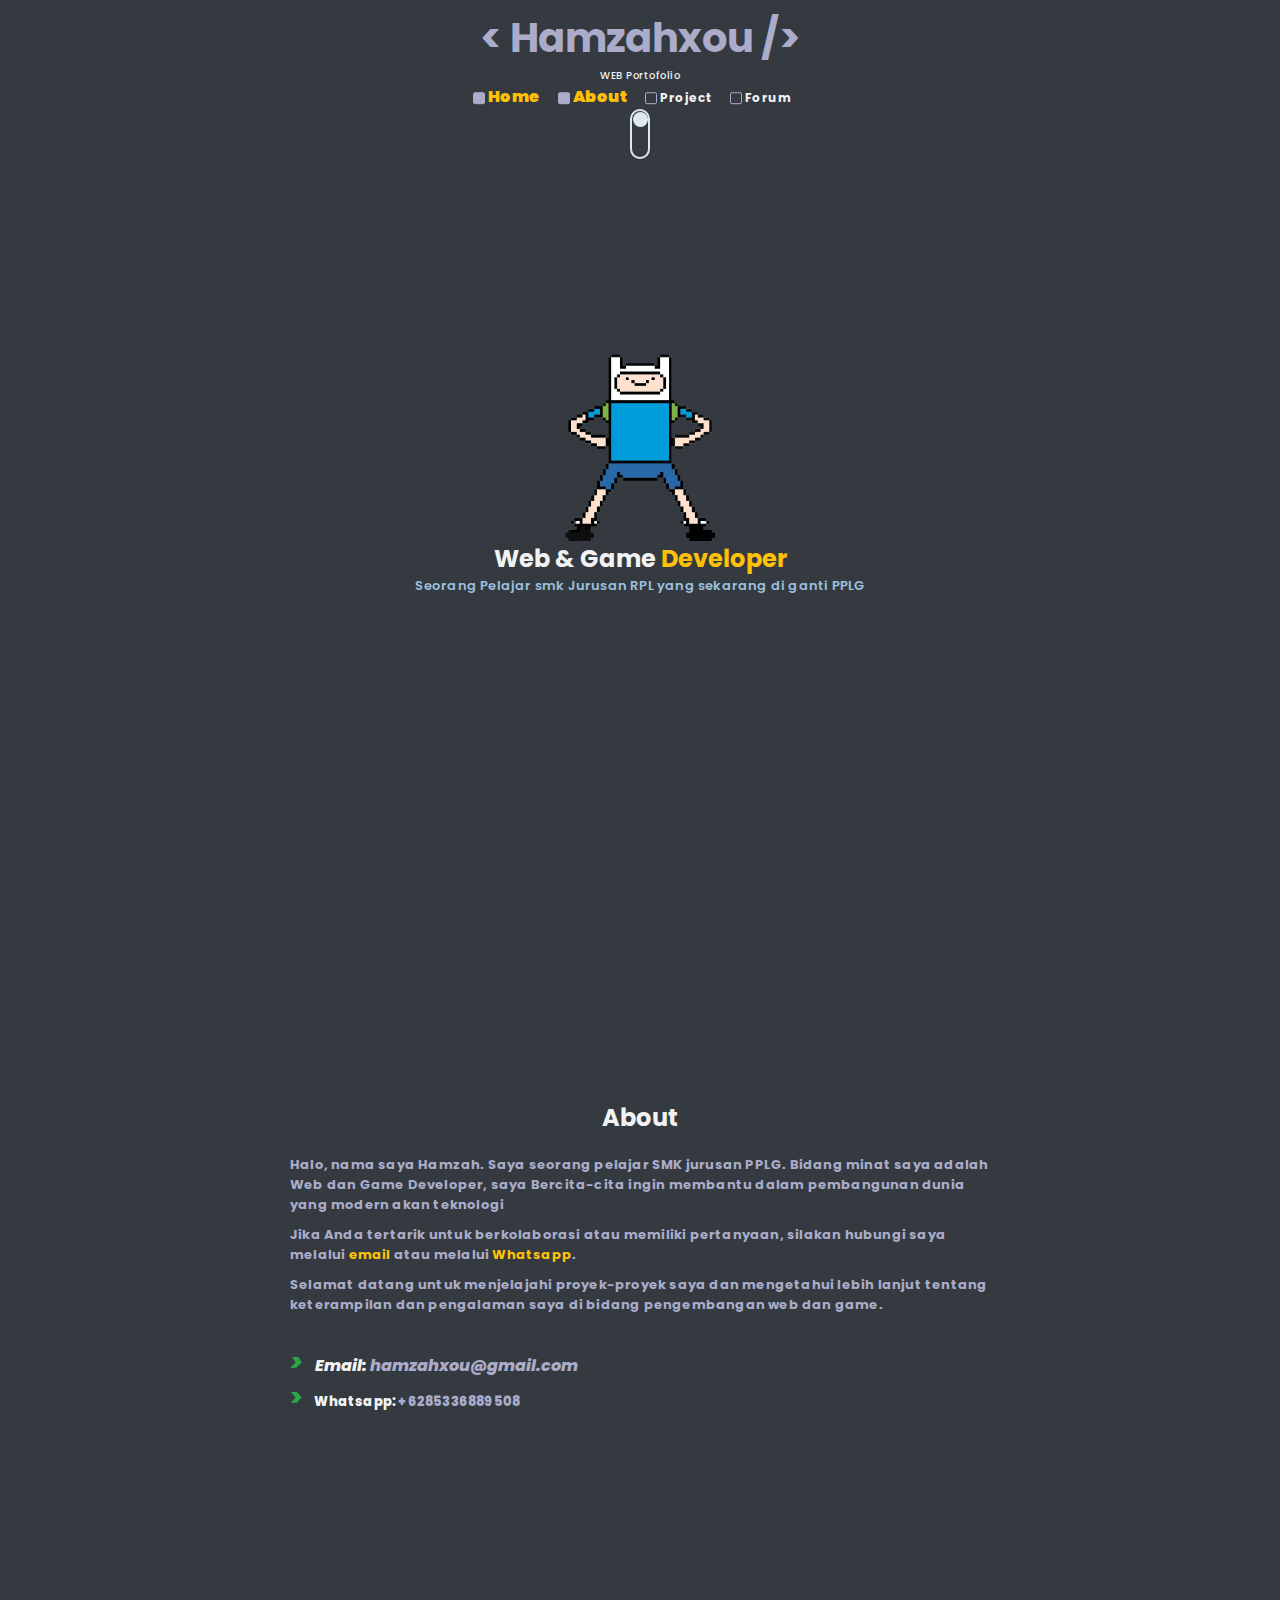
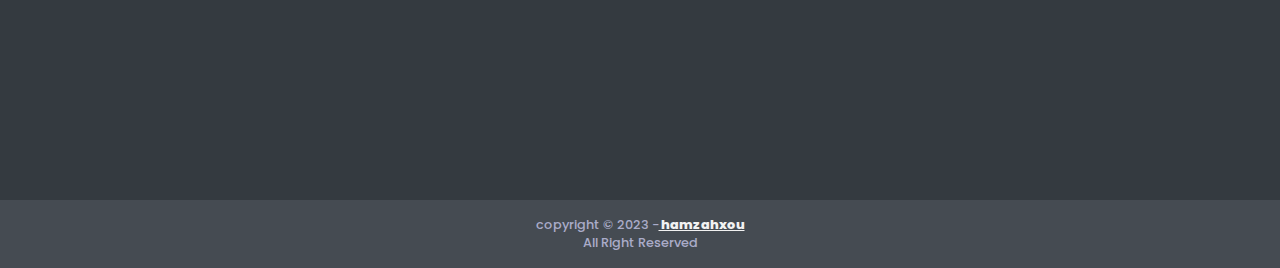
<file: index.html>
<!DOCTYPE html>
<html lang="en">
  <head>
    <meta charset="UTF-8" />
    <meta http-equiv="X-UA-Compatible" content="IE=edge" />
    <meta name="viewport" content="width=device-width, initial-scale=1.0" />
    <meta name="author" content="Hamzahxou" />
    <meta
      name="description"
      content="ini adalah website Portofolio campuran dimana ada project dan forum"
    />
    <meta property="og:title" content="Hamzahxou | Portofolio" />
    <meta
      property="og:description"
      content="ini adalah website Portofolio campuran dimana ada project dan forum"
    />
    <meta
      property="og:image"
      content="https://hamzahxou.github.io/src/img/logo/thumbnail.png"
    />
    <meta property="og:url" content="https://hamzahxou.github.io/" />

    <title>Hamzahxou</title>
    <link rel="icon" type="image/png" href="src/img/logo/favicon.ico" />
    <link rel="stylesheet" href="./src/style/global.css" />
  </head>
  <body>
    <header id="top">
      <div class="logo">
        <h1>
          <a href="#">&lt; <span>Hamzahxou</span> /&gt;</a>
        </h1>
      </div>
      <div class="title">
        <p>WEB Portofolio</p>
      </div>
      <ul>
        <li class="active"><a href="#Home" id="MenuHome">Home</a></li>
        <li class="active"><a href="#About" id="MenuAbout">About</a></li>
        <li><a href="#Project" id="MenuProject">Project</a></li>
        <li><a href="#Forum" id="MenuForum">Forum</a></li>
      </ul>

      <div class="lightArea">
        <div class="lightbtn" id="lightMode">
          <div class="kondisi"></div>
        </div>
      </div>
    </header>
    <main>
      <section id="Home" class="Home">
        <img
          class="human"
          src="src/img/pixelHuman.png"
          width="150"
          alt="human"
        />
        <div class="textHero">
          <h2>Web & Game <span>Developer</span></h2>
          <!-- <p id="hari"></p> -->
          <div class="informasiSaya">
            <p>Seorang Pelajar smk Jurusan RPL yang sekarang di ganti PPLG</p>
          </div>
        </div>
      </section>
      <section id="About" class="About">
        <div class="box">
          <h2>About</h2>
          <div class="Des">
            <p>
              Halo, nama saya Hamzah. Saya seorang pelajar SMK jurusan PPLG.
              Bidang minat saya adalah Web dan Game Developer, saya Bercita-cita
              ingin membantu dalam pembangunan dunia yang modern akan teknologi
            </p>
            <p>
              Jika Anda tertarik untuk berkolaborasi atau memiliki pertanyaan,
              silakan hubungi saya melalui <span>email</span> atau melalui
              <span>Whatsapp</span>.
            </p>
            <p>
              Selamat datang untuk menjelajahi proyek-proyek saya dan mengetahui
              lebih lanjut tentang keterampilan dan pengalaman saya di bidang
              pengembangan web dan game.
            </p>

            <address>
              Email:
              <a href="mailto:hamzahxou@gmail.com"> hamzahxou@gmail.com</a>
            </address>
            <p class="sosialMedia">
              Whatsapp: <a href="https://wa.me/6285336889508"> +6285336889508</a>
            </p>
          </div>
        </div>
      </section>

      <section id="Project" class="Project default">
        <div class="box">
          <h2>Project</h2>
          <div class="areaProject"></div>
        </div>
      </section>
      <section id="Forum" class="Forum default">
        <div class="konfirmasiGame">
          <div class="kotakquiz">
            <div class="quiz">
              <span class="nilai1">1</span>
              <span class="operator">+</span>
              <span class="nilai2">2</span>
              <span class="samadengan">=</span>
              <input
                type="number"
                placeholder="..."
                class="jawaban"
                oninput="checkLength(this)"
              />
            </div>
            <button type="button" id="kirim">kirim</button>
          </div>
        </div>
        <div class="loadingForum">
          <div class="loadingspinForum"></div>
        </div>
        <div class="areaTempatStiker">
          <div class="boxstiker">
            <div class="imgstiker">
              <img
                src="src/img/stiker/doggy.gif"
                alt="doggy"
                value=":doggy:"
                onclick="tambahkanStiker(this)"
              />
            </div>
            <div class="imgstiker">
              <img
                src="src/img/stiker/moai.gif"
                alt="moai"
                value=":moai:"
                onclick="tambahkanStiker(this)"
              />
            </div>
            <div class="imgstiker">
              <img
                src="src/img/kucing.gif"
                alt="kucing"
                value=":cat:"
                onclick="tambahkanStiker(this)"
              />
            </div>
          </div>
        </div>
        <div class="box">
          <h2>forum</h2>
          <div class="areaForum">
            <div class="areaPesanMasuk"></div>
            <div class="atasFirst"><a href="#top">▲</a></div>
            <div class="bawahLast"><a href="#last">▼</a></div>
            <div class="inputBox">
              <form method="post" class="tempatPesan" name="Forum">
                <div class="fristO"></div>
                <div class="boxinfo">
                  <input
                    placeholder="username"
                    class="nama"
                    type="text"
                    id="nama"
                    name="nama"
                    maxlength="16"
                  />
                  <div class="stikerArea">
                    <img
                      class="stikerKlik"
                      src="src/img/stiker/stiker.png"
                      alt=""
                    />
                  </div>
                  <div class="alertNotif d-none">
                    <div class="informasi"></div>
                  </div>
                </div>
                <div class="boxPesan">
                  <textarea
                    placeholder="ketik pesan"
                    class="pesan"
                    name="pesan"
                    id="pesan"
                    maxlength="155"
                  ></textarea>
                  <button class="btnSubmit active" type="submit">🚀</button>
                  <button
                    class="d-none btnSubmit disable"
                    type="submit"
                    disabled
                  >
                    <span class="loader"></span>
                  </button>
                </div>
              </form>
            </div>
          </div>
        </div>
      </section>
    </main>

    <footer id="last">
      <p>copyright &copy; 2023 -</p>
      <p>All Right Reserved</p>
    </footer>

    <script>
      const atasFirst = document.querySelector(".atasFirst");
      const bawahLast = document.querySelector(".bawahLast");
      const footer = document.querySelector("footer");

      bawahLast.style.right = "-100px";
      atasFirst.style.right = "-100px";

      window.addEventListener("scroll", function () {
        const scrollPosition = window.scrollY;
        const windowHeight = window.innerHeight;
        const sPosition = footer.offsetTop;

        if (scrollPosition < sPosition - windowHeight) {
          atasFirst.style.right = "-100px";
        } else {
          atasFirst.style.right = "20px";
        }
        if (scrollPosition > sPosition - windowHeight) {
          bawahLast.style.right = "-100px";
        } else {
          bawahLast.style.right = "20px";
        }
      });
    </script>
    <script src="./src/js/kucing.js"></script>
    <script src="./src/js/index.js"></script>
    <script src="./src/js/produk.js"></script>
  </body>
</html>
</file>
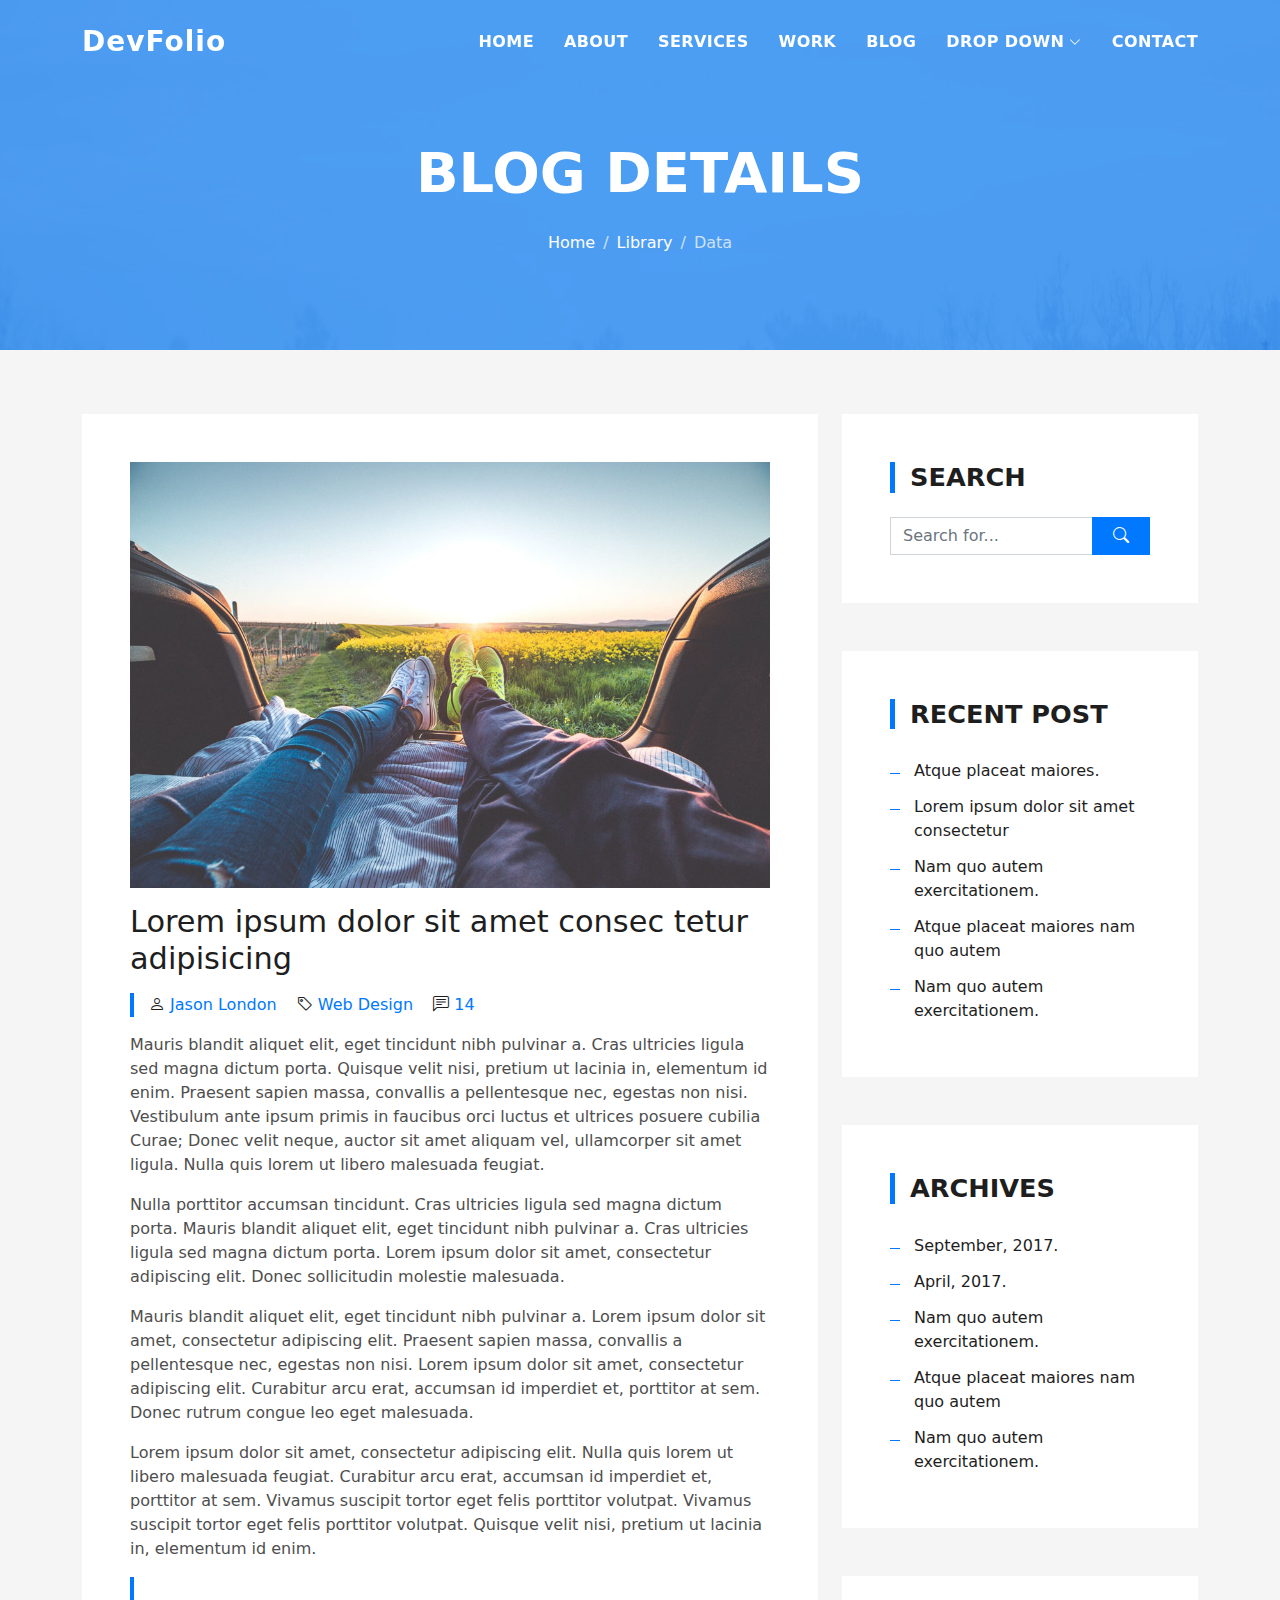
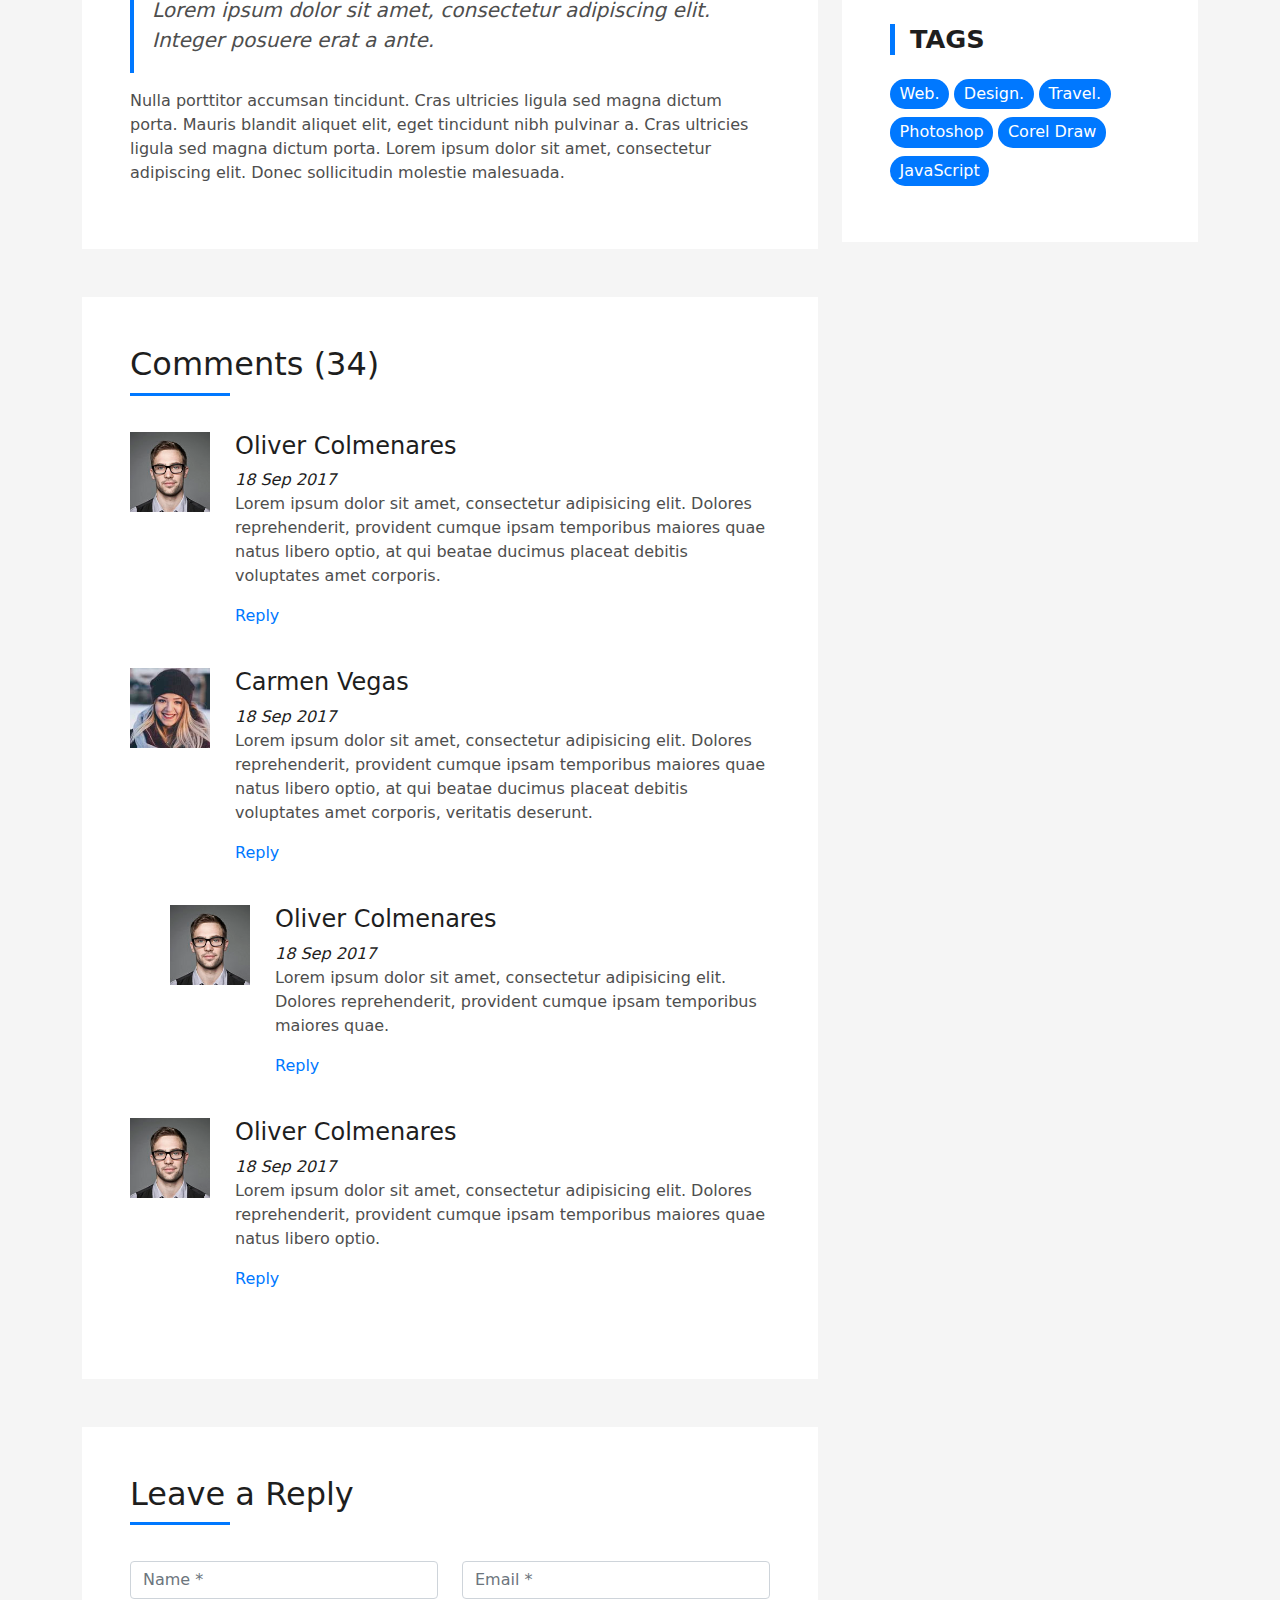
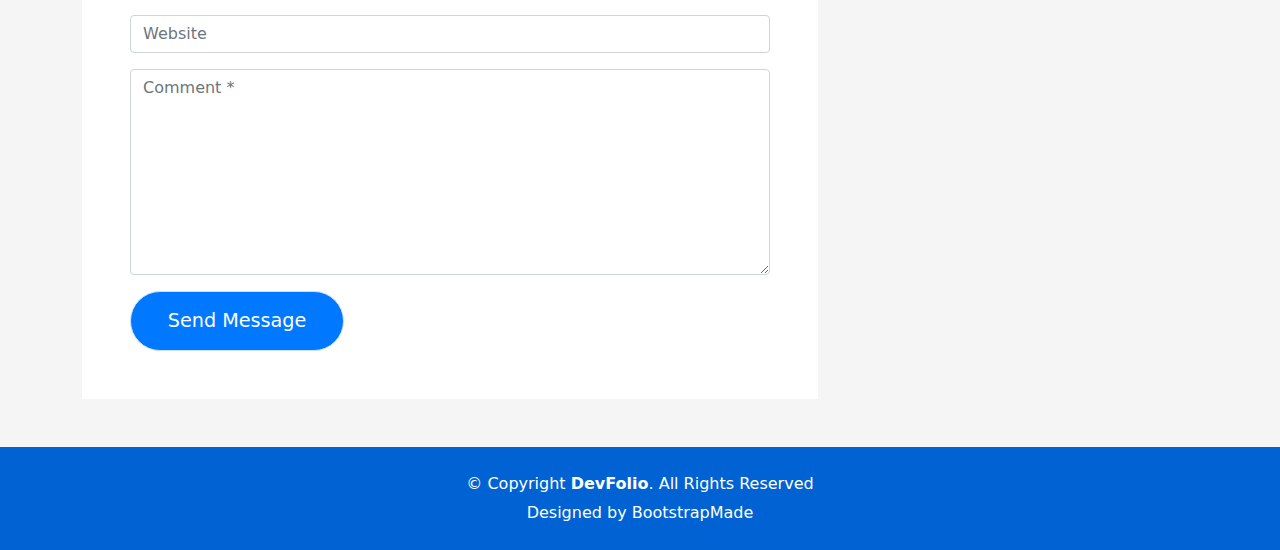
<file: blog-single.html>
<!DOCTYPE html>
<html lang="en">

<head>
  <meta charset="utf-8">
  <meta content="width=device-width, initial-scale=1.0" name="viewport">

  <title>DevFolio Bootstrap Portfolio Template - Blog Single</title>
  <meta content="" name="description">
  <meta content="" name="keywords">

  <!-- Favicons -->
  <link href="assets/img/favicon.png" rel="icon">
  <link href="assets/img/apple-touch-icon.png" rel="apple-touch-icon">

  <!-- Vendor CSS Files -->
  <link href="assets/vendor/bootstrap/css/bootstrap.min.css" rel="stylesheet">
  <link href="assets/vendor/bootstrap-icons/bootstrap-icons.css" rel="stylesheet">
  <link href="assets/vendor/glightbox/css/glightbox.min.css" rel="stylesheet">
  <link href="assets/vendor/swiper/swiper-bundle.min.css" rel="stylesheet">

  <!-- Template Main CSS File -->
  <link href="assets/css/style.css" rel="stylesheet">

  <!-- =======================================================
  * Template Name: DevFolio - v4.7.1
  * Template URL: https://bootstrapmade.com/devfolio-bootstrap-portfolio-html-template/
  * Author: BootstrapMade.com
  * License: https://bootstrapmade.com/license/
  ======================================================== -->
</head>

<body>

  <!-- ======= Header ======= -->
  <header id="header" class="fixed-top">
    <div class="container d-flex align-items-center justify-content-between">

      <h1 class="logo"><a href="index.html">DevFolio</a></h1>
      <!-- Uncomment below if you prefer to use an image logo -->
      <!-- <a href="index.html" class="logo"><img src="assets/img/logo.png" alt="" class="img-fluid"></a>-->

      <nav id="navbar" class="navbar">
        <ul>
          <li><a class="nav-link scrollto " href="#hero">Home</a></li>
          <li><a class="nav-link scrollto" href="#about">About</a></li>
          <li><a class="nav-link scrollto" href="#services">Services</a></li>
          <li><a class="nav-link scrollto " href="#work">Work</a></li>
          <li><a class="nav-link scrollto " href="#blog">Blog</a></li>
          <li class="dropdown"><a href="#"><span>Drop Down</span> <i class="bi bi-chevron-down"></i></a>
            <ul>
              <li><a href="#">Drop Down 1</a></li>
              <li class="dropdown"><a href="#"><span>Deep Drop Down</span> <i class="bi bi-chevron-right"></i></a>
                <ul>
                  <li><a href="#">Deep Drop Down 1</a></li>
                  <li><a href="#">Deep Drop Down 2</a></li>
                  <li><a href="#">Deep Drop Down 3</a></li>
                  <li><a href="#">Deep Drop Down 4</a></li>
                  <li><a href="#">Deep Drop Down 5</a></li>
                </ul>
              </li>
              <li><a href="#">Drop Down 2</a></li>
              <li><a href="#">Drop Down 3</a></li>
              <li><a href="#">Drop Down 4</a></li>
            </ul>
          </li>
          <li><a class="nav-link scrollto" href="#contact">Contact</a></li>
        </ul>
        <i class="bi bi-list mobile-nav-toggle"></i>
      </nav><!-- .navbar -->

    </div>
  </header><!-- End Header -->

  <div class="hero hero-single route bg-image" style="background-image: url(assets/img/overlay-bg.jpg)">
    <div class="overlay-mf"></div>
    <div class="hero-content display-table">
      <div class="table-cell">
        <div class="container">
          <h2 class="hero-title mb-4">Blog Details</h2>
          <ol class="breadcrumb d-flex justify-content-center">
            <li class="breadcrumb-item">
              <a href="#">Home</a>
            </li>
            <li class="breadcrumb-item">
              <a href="#">Library</a>
            </li>
            <li class="breadcrumb-item active">Data</li>
          </ol>
        </div>
      </div>
    </div>
  </div>

  <main id="main">

    <!-- ======= Blog Single Section ======= -->
    <section class="blog-wrapper sect-pt4" id="blog">
      <div class="container">
        <div class="row">
          <div class="col-md-8">
            <div class="post-box">
              <div class="post-thumb">
                <img src="assets/img/post-1.jpg" class="img-fluid" alt="">
              </div>
              <div class="post-meta">
                <h1 class="article-title">Lorem ipsum dolor sit amet consec tetur adipisicing</h1>
                <ul>
                  <li>
                    <span class="bi bi-person"></span>
                    <a href="#">Jason London</a>
                  </li>
                  <li>
                    <span class="bi bi-tag"></span>
                    <a href="#">Web Design</a>
                  </li>
                  <li>
                    <span class="bi bi-chat-left-text"></span>
                    <a href="#">14</a>
                  </li>
                </ul>
              </div>
              <div class="article-content">
                <p>
                  Mauris blandit aliquet elit, eget tincidunt nibh pulvinar a. Cras ultricies ligula sed magna dictum
                  porta. Quisque velit
                  nisi, pretium ut lacinia in, elementum id enim. Praesent sapien massa, convallis a pellentesque
                  nec, egestas non nisi. Vestibulum ante ipsum primis in faucibus orci luctus et ultrices posuere
                  cubilia Curae; Donec velit neque, auctor sit amet aliquam vel, ullamcorper sit amet ligula.
                  Nulla quis lorem ut libero malesuada feugiat.
                </p>
                <p>
                  Nulla porttitor accumsan tincidunt. Cras ultricies ligula sed magna dictum porta. Mauris blandit
                  aliquet elit, eget tincidunt
                  nibh pulvinar a. Cras ultricies ligula sed magna dictum porta. Lorem ipsum dolor sit amet,
                  consectetur adipiscing elit. Donec sollicitudin molestie malesuada.
                </p>
                <p>
                  Mauris blandit aliquet elit, eget tincidunt nibh pulvinar a. Lorem ipsum dolor sit amet, consectetur
                  adipiscing elit. Praesent
                  sapien massa, convallis a pellentesque nec, egestas non nisi. Lorem ipsum dolor sit amet,
                  consectetur adipiscing elit. Curabitur arcu erat, accumsan id imperdiet et, porttitor at
                  sem. Donec rutrum congue leo eget malesuada.
                </p>
                <p>
                  Lorem ipsum dolor sit amet, consectetur adipiscing elit. Nulla quis lorem ut libero malesuada feugiat.
                  Curabitur arcu erat,
                  accumsan id imperdiet et, porttitor at sem. Vivamus suscipit tortor eget felis porttitor
                  volutpat. Vivamus suscipit tortor eget felis porttitor volutpat. Quisque velit nisi, pretium
                  ut lacinia in, elementum id enim.
                </p>
                <blockquote class="blockquote">
                  <p class="mb-0">Lorem ipsum dolor sit amet, consectetur adipiscing elit. Integer posuere erat a ante.</p>
                </blockquote>
                <p>
                  Nulla porttitor accumsan tincidunt. Cras ultricies ligula sed magna dictum porta. Mauris blandit
                  aliquet elit, eget tincidunt
                  nibh pulvinar a. Cras ultricies ligula sed magna dictum porta. Lorem ipsum dolor sit amet,
                  consectetur adipiscing elit. Donec sollicitudin molestie malesuada.
                </p>
              </div>
            </div>
            <div class="box-comments">
              <div class="title-box-2">
                <h4 class="title-comments title-left">Comments (34)</h4>
              </div>
              <ul class="list-comments">
                <li>
                  <div class="comment-avatar">
                    <img src="assets/img/testimonial-2.jpg" alt="">
                  </div>
                  <div class="comment-details">
                    <h4 class="comment-author">Oliver Colmenares</h4>
                    <span>18 Sep 2017</span>
                    <p>
                      Lorem ipsum dolor sit amet, consectetur adipisicing elit. Dolores reprehenderit, provident cumque
                      ipsam temporibus maiores
                      quae natus libero optio, at qui beatae ducimus placeat debitis voluptates amet corporis.
                    </p>
                    <a href="3">Reply</a>
                  </div>
                </li>
                <li>
                  <div class="comment-avatar">
                    <img src="assets/img/testimonial-4.jpg" alt="">
                  </div>
                  <div class="comment-details">
                    <h4 class="comment-author">Carmen Vegas</h4>
                    <span>18 Sep 2017</span>
                    <p>
                      Lorem ipsum dolor sit amet, consectetur adipisicing elit. Dolores reprehenderit, provident cumque
                      ipsam temporibus maiores
                      quae natus libero optio, at qui beatae ducimus placeat debitis voluptates amet corporis,
                      veritatis deserunt.
                    </p>
                    <a href="3">Reply</a>
                  </div>
                </li>
                <li class="comment-children">
                  <div class="comment-avatar">
                    <img src="assets/img/testimonial-2.jpg" alt="">
                  </div>
                  <div class="comment-details">
                    <h4 class="comment-author">Oliver Colmenares</h4>
                    <span>18 Sep 2017</span>
                    <p>
                      Lorem ipsum dolor sit amet, consectetur adipisicing elit. Dolores reprehenderit, provident cumque
                      ipsam temporibus maiores
                      quae.
                    </p>
                    <a href="3">Reply</a>
                  </div>
                </li>
                <li>
                  <div class="comment-avatar">
                    <img src="assets/img/testimonial-2.jpg" alt="">
                  </div>
                  <div class="comment-details">
                    <h4 class="comment-author">Oliver Colmenares</h4>
                    <span>18 Sep 2017</span>
                    <p>
                      Lorem ipsum dolor sit amet, consectetur adipisicing elit. Dolores reprehenderit, provident cumque
                      ipsam temporibus maiores
                      quae natus libero optio.
                    </p>
                    <a href="3">Reply</a>
                  </div>
                </li>
              </ul>
            </div>
            <div class="form-comments">
              <div class="title-box-2">
                <h3 class="title-left">
                  Leave a Reply
                </h3>
              </div>
              <form class="form-mf">
                <div class="row">
                  <div class="col-md-6 mb-3">
                    <div class="form-group">
                      <input type="text" class="form-control input-mf" id="inputName" placeholder="Name *" required>
                    </div>
                  </div>
                  <div class="col-md-6 mb-3">
                    <div class="form-group">
                      <input type="email" class="form-control input-mf" id="inputEmail1" placeholder="Email *" required>
                    </div>
                  </div>
                  <div class="col-md-12 mb-3">
                    <div class="form-group">
                      <input type="url" class="form-control input-mf" id="inputUrl" placeholder="Website">
                    </div>
                  </div>
                  <div class="col-md-12 mb-3">
                    <div class="form-group">
                      <textarea id="textMessage" class="form-control input-mf" placeholder="Comment *" name="message" cols="45" rows="8" required></textarea>
                    </div>
                  </div>
                  <div class="col-md-12">
                    <button type="submit" class="button button-a button-big button-rouded">Send Message</button>
                  </div>
                </div>
              </form>
            </div>
          </div>
          <div class="col-md-4">
            <div class="widget-sidebar sidebar-search">
              <h5 class="sidebar-title">Search</h5>
              <div class="sidebar-content">
                <form>
                  <div class="input-group">
                    <input type="text" class="form-control" placeholder="Search for..." aria-label="Search for...">
                    <span class="input-group-btn">
                      <button class="btn btn-secondary btn-search" type="button">
                        <span class="bi bi-search"></span>
                      </button>
                    </span>
                  </div>
                </form>
              </div>
            </div>
            <div class="widget-sidebar">
              <h5 class="sidebar-title">Recent Post</h5>
              <div class="sidebar-content">
                <ul class="list-sidebar">
                  <li>
                    <a href="#">Atque placeat maiores.</a>
                  </li>
                  <li>
                    <a href="#">Lorem ipsum dolor sit amet consectetur</a>
                  </li>
                  <li>
                    <a href="#">Nam quo autem exercitationem.</a>
                  </li>
                  <li>
                    <a href="#">Atque placeat maiores nam quo autem</a>
                  </li>
                  <li>
                    <a href="#">Nam quo autem exercitationem.</a>
                  </li>
                </ul>
              </div>
            </div>
            <div class="widget-sidebar">
              <h5 class="sidebar-title">Archives</h5>
              <div class="sidebar-content">
                <ul class="list-sidebar">
                  <li>
                    <a href="#">September, 2017.</a>
                  </li>
                  <li>
                    <a href="#">April, 2017.</a>
                  </li>
                  <li>
                    <a href="#">Nam quo autem exercitationem.</a>
                  </li>
                  <li>
                    <a href="#">Atque placeat maiores nam quo autem</a>
                  </li>
                  <li>
                    <a href="#">Nam quo autem exercitationem.</a>
                  </li>
                </ul>
              </div>
            </div>
            <div class="widget-sidebar widget-tags">
              <h5 class="sidebar-title">Tags</h5>
              <div class="sidebar-content">
                <ul>
                  <li>
                    <a href="#">Web.</a>
                  </li>
                  <li>
                    <a href="#">Design.</a>
                  </li>
                  <li>
                    <a href="#">Travel.</a>
                  </li>
                  <li>
                    <a href="#">Photoshop</a>
                  </li>
                  <li>
                    <a href="#">Corel Draw</a>
                  </li>
                  <li>
                    <a href="#">JavaScript</a>
                  </li>
                </ul>
              </div>
            </div>
          </div>
        </div>
      </div>
    </section><!-- End Blog Single Section -->

  </main><!-- End #main -->

  <!-- ======= Footer ======= -->
  <footer>
    <div class="container">
      <div class="row">
        <div class="col-sm-12">
          <div class="copyright-box">
            <p class="copyright">&copy; Copyright <strong>DevFolio</strong>. All Rights Reserved</p>
            <div class="credits">
              <!--
              All the links in the footer should remain intact.
              You can delete the links only if you purchased the pro version.
              Licensing information: https://bootstrapmade.com/license/
              Purchase the pro version with working PHP/AJAX contact form: https://bootstrapmade.com/buy/?theme=DevFolio
            -->
              Designed by <a href="https://bootstrapmade.com/">BootstrapMade</a>
            </div>
          </div>
        </div>
      </div>
    </div>
  </footer><!-- End  Footer -->

  <div id="preloader"></div>
  <a href="#" class="back-to-top d-flex align-items-center justify-content-center"><i class="bi bi-arrow-up-short"></i></a>

  <!-- Vendor JS Files -->
  <script src="assets/vendor/purecounter/purecounter.js"></script>
  <script src="assets/vendor/bootstrap/js/bootstrap.bundle.min.js"></script>
  <script src="assets/vendor/glightbox/js/glightbox.min.js"></script>
  <script src="assets/vendor/swiper/swiper-bundle.min.js"></script>
  <script src="assets/vendor/typed.js/typed.min.js"></script>
  <script src="assets/vendor/php-email-form/validate.js"></script>

  <!-- Template Main JS File -->
  <script src="assets/js/main.js"></script>

</body>

</html>
</file>
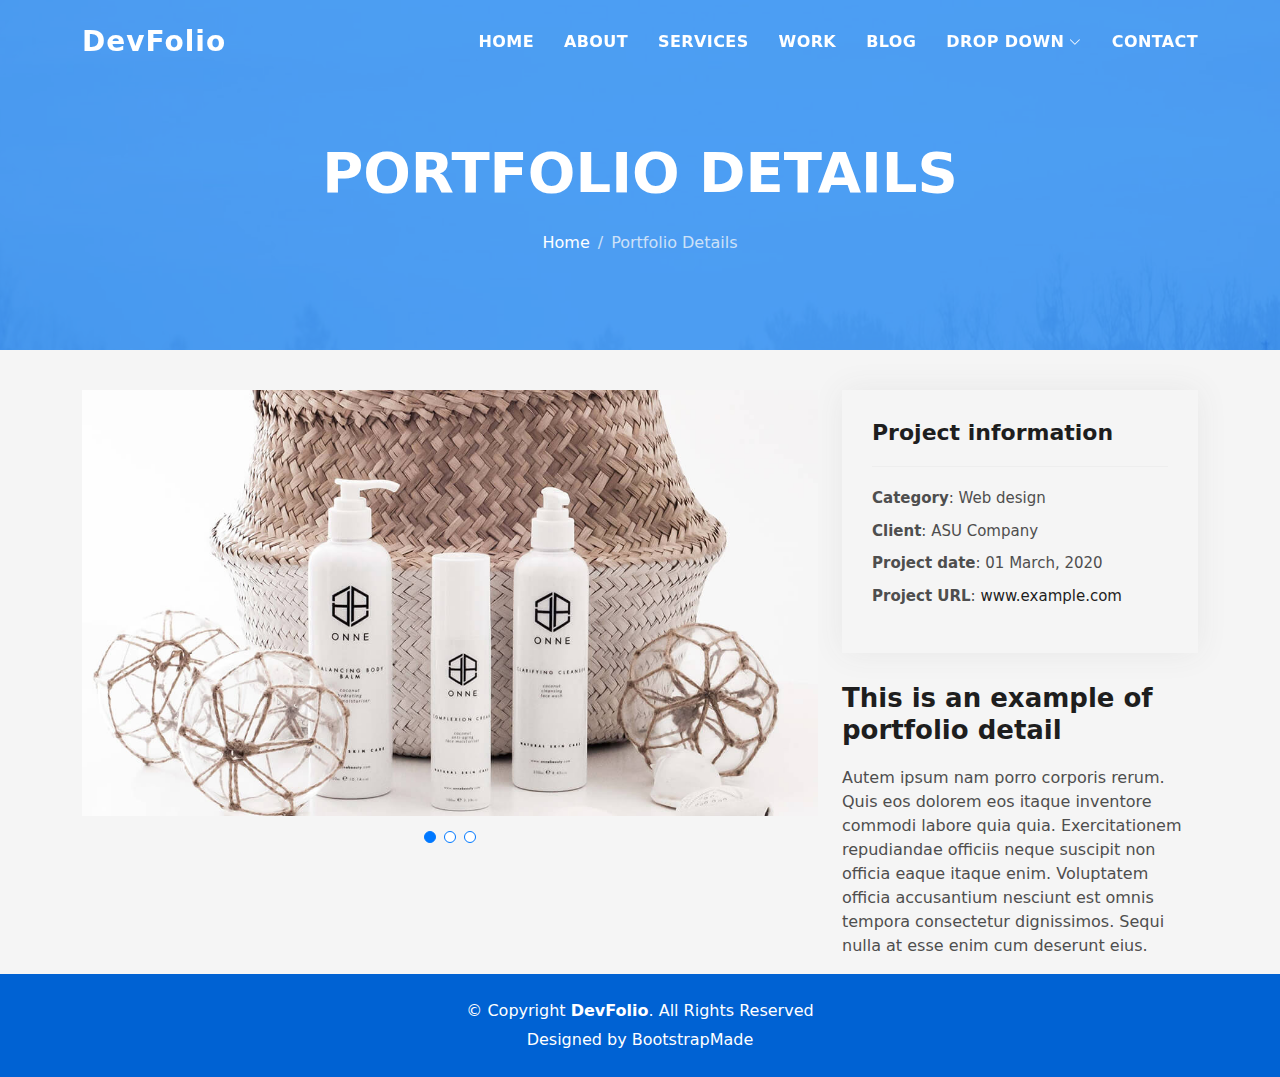
<file: portfolio-details.html>
<!DOCTYPE html>
<html lang="en">

<head>
  <meta charset="utf-8">
  <meta content="width=device-width, initial-scale=1.0" name="viewport">

  <title>DevFolio Bootstrap Portfolio Template - Portfolio Details</title>
  <meta content="" name="description">
  <meta content="" name="keywords">

  <!-- Favicons -->
  <link href="assets/img/favicon.png" rel="icon">
  <link href="assets/img/apple-touch-icon.png" rel="apple-touch-icon">

  <!-- Vendor CSS Files -->
  <link href="assets/vendor/bootstrap/css/bootstrap.min.css" rel="stylesheet">
  <link href="assets/vendor/bootstrap-icons/bootstrap-icons.css" rel="stylesheet">
  <link href="assets/vendor/glightbox/css/glightbox.min.css" rel="stylesheet">
  <link href="assets/vendor/swiper/swiper-bundle.min.css" rel="stylesheet">

  <!-- Template Main CSS File -->
  <link href="assets/css/style.css" rel="stylesheet">

  <!-- =======================================================
  * Template Name: DevFolio - v4.7.1
  * Template URL: https://bootstrapmade.com/devfolio-bootstrap-portfolio-html-template/
  * Author: BootstrapMade.com
  * License: https://bootstrapmade.com/license/
  ======================================================== -->
</head>

<body>

  <!-- ======= Header ======= -->
  <header id="header" class="fixed-top">
    <div class="container d-flex align-items-center justify-content-between">

      <h1 class="logo"><a href="index.html">DevFolio</a></h1>
      <!-- Uncomment below if you prefer to use an image logo -->
      <!-- <a href="index.html" class="logo"><img src="assets/img/logo.png" alt="" class="img-fluid"></a>-->

      <nav id="navbar" class="navbar">
        <ul>
          <li><a class="nav-link scrollto " href="#hero">Home</a></li>
          <li><a class="nav-link scrollto" href="#about">About</a></li>
          <li><a class="nav-link scrollto" href="#services">Services</a></li>
          <li><a class="nav-link scrollto " href="#work">Work</a></li>
          <li><a class="nav-link scrollto " href="#blog">Blog</a></li>
          <li class="dropdown"><a href="#"><span>Drop Down</span> <i class="bi bi-chevron-down"></i></a>
            <ul>
              <li><a href="#">Drop Down 1</a></li>
              <li class="dropdown"><a href="#"><span>Deep Drop Down</span> <i class="bi bi-chevron-right"></i></a>
                <ul>
                  <li><a href="#">Deep Drop Down 1</a></li>
                  <li><a href="#">Deep Drop Down 2</a></li>
                  <li><a href="#">Deep Drop Down 3</a></li>
                  <li><a href="#">Deep Drop Down 4</a></li>
                  <li><a href="#">Deep Drop Down 5</a></li>
                </ul>
              </li>
              <li><a href="#">Drop Down 2</a></li>
              <li><a href="#">Drop Down 3</a></li>
              <li><a href="#">Drop Down 4</a></li>
            </ul>
          </li>
          <li><a class="nav-link scrollto" href="#contact">Contact</a></li>
        </ul>
        <i class="bi bi-list mobile-nav-toggle"></i>
      </nav><!-- .navbar -->

    </div>
  </header><!-- End Header -->

  <div class="hero hero-single route bg-image" style="background-image: url(assets/img/overlay-bg.jpg)">
    <div class="overlay-mf"></div>
    <div class="hero-content display-table">
      <div class="table-cell">
        <div class="container">
          <h2 class="hero-title mb-4">Portfolio Details</h2>
          <ol class="breadcrumb d-flex justify-content-center">
            <li class="breadcrumb-item">
              <a href="#">Home</a>
            </li>
            <li class="breadcrumb-item active">Portfolio Details</li>
          </ol>
        </div>
      </div>
    </div>
  </div>

  <main id="main">

    <!-- ======= Portfolio Details Section ======= -->
    <section id="portfolio-details" class="portfolio-details">
      <div class="container">

        <div class="row gy-4">

          <div class="col-lg-8">
            <div class="portfolio-details-slider swiper">
              <div class="swiper-wrapper align-items-center">

                <div class="swiper-slide">
                  <img src="assets/img/portfolio-details-1.jpg" alt="">
                </div>

                <div class="swiper-slide">
                  <img src="assets/img/portfolio-details-2.jpg" alt="">
                </div>

                <div class="swiper-slide">
                  <img src="assets/img/portfolio-details-3.jpg" alt="">
                </div>

              </div>
              <div class="swiper-pagination"></div>
            </div>
          </div>

          <div class="col-lg-4">
            <div class="portfolio-info">
              <h3>Project information</h3>
              <ul>
                <li><strong>Category</strong>: Web design</li>
                <li><strong>Client</strong>: ASU Company</li>
                <li><strong>Project date</strong>: 01 March, 2020</li>
                <li><strong>Project URL</strong>: <a href="#">www.example.com</a></li>
              </ul>
            </div>
            <div class="portfolio-description">
              <h2>This is an example of portfolio detail</h2>
              <p>
                Autem ipsum nam porro corporis rerum. Quis eos dolorem eos itaque inventore commodi labore quia quia. Exercitationem repudiandae officiis neque suscipit non officia eaque itaque enim. Voluptatem officia accusantium nesciunt est omnis tempora consectetur dignissimos. Sequi nulla at esse enim cum deserunt eius.
              </p>
            </div>
          </div>

        </div>

      </div>
    </section><!-- End Portfolio Details Section -->

  </main><!-- End #main -->

  <!-- ======= Footer ======= -->
  <footer>
    <div class="container">
      <div class="row">
        <div class="col-sm-12">
          <div class="copyright-box">
            <p class="copyright">&copy; Copyright <strong>DevFolio</strong>. All Rights Reserved</p>
            <div class="credits">
              <!--
              All the links in the footer should remain intact.
              You can delete the links only if you purchased the pro version.
              Licensing information: https://bootstrapmade.com/license/
              Purchase the pro version with working PHP/AJAX contact form: https://bootstrapmade.com/buy/?theme=DevFolio
            -->
              Designed by <a href="https://bootstrapmade.com/">BootstrapMade</a>
            </div>
          </div>
        </div>
      </div>
    </div>
  </footer><!-- End  Footer -->

  <div id="preloader"></div>
  <a href="#" class="back-to-top d-flex align-items-center justify-content-center"><i class="bi bi-arrow-up-short"></i></a>

  <!-- Vendor JS Files -->
  <script src="assets/vendor/purecounter/purecounter.js"></script>
  <script src="assets/vendor/bootstrap/js/bootstrap.bundle.min.js"></script>
  <script src="assets/vendor/glightbox/js/glightbox.min.js"></script>
  <script src="assets/vendor/swiper/swiper-bundle.min.js"></script>
  <script src="assets/vendor/typed.js/typed.min.js"></script>
  <script src="assets/vendor/php-email-form/validate.js"></script>

  <!-- Template Main JS File -->
  <script src="assets/js/main.js"></script>

</body>

</html>
</file>
<file: src/style/global.css>
@import url("https://fonts.googleapis.com/css2?family=Poppins:wght@100;200;300;400;500;600;700;800;900&display=swap");

:root {
  --bg-dark: #343a40;
  --bg-light: #dee8f0;
  --bg-success: #28a745;
  --bg-danger: #dc3545;
  --bg-warning: #ffc107;
  --bg-info: #17a2b8;

  --text-color: #aaacc9;
  --text-white: #f2f2f2;
  --text-paragraf: #9cbfdd;
  --text-paragraf-transparent: rgba(156, 191, 221, 0.5);
  --text-hitam: #1e2022;
  /* --text-paragraf: #7c8184; */
  /* --text-paragraf: #8496a9; */
}

html {
  scroll-behavior: smooth;
}

::-webkit-scrollbar {
  display: none;
}

*,
html,
body {
  margin: 0;
  padding: 0;
  box-sizing: border-box;
  font-family: "Poppins", sans-serif;
}

body {
  background-color: var(--bg-light);
  width: 100vw;
  overflow-x: hidden;
}

header {
  position: absolute;
  width: 100%;
  display: flex;
  justify-content: center;
  align-items: center;
  flex-direction: column;
  padding: 0.5rem 0;
  z-index: 999;
}

header .logo a {
  user-select: none;
  color: var(--text-color);
  text-decoration: none;
  font-weight: 700;
  font-size: 2.5rem;
}

header .title {
  color: var(--text-white);
  font-size: 10px;
  font-weight: 500;
  letter-spacing: 0.5px;
  user-select: none;
}

header ul {
  list-style-type: none;
  display: flex;
  gap: 2rem;
}

header ul li {
  position: relative;
}

header ul li::before {
  content: "";
  position: absolute;
  left: -15px;
  top: 50%;
  transform: translateY(-40%);
  width: 10px;
  height: 10px;
  background-color: var(--bg-dark);
  border: 1px solid var(--text-color);
  border-radius: 2px;
}

header ul li:hover::before,
header ul li.active::before {
  background-color: var(--text-color);
  transition: all 0.3s ease;
}

header ul li a {
  user-select: none;
  color: var(--text-white);
  text-decoration: none;
  font-size: 12px;
  font-weight: 700;
  letter-spacing: 0.5px;
}
header ul li.active a {
  font-weight: 900;
  font-size: 1rem;
  color: var(--bg-warning);
}

/* lightmode */
header .lightArea {
  right: 5%;
  top: 40px;
  user-select: none;
  transition: 0.5s;
}

header .lightArea .lightbtn {
  position: relative;
  border: 2px solid var(--bg-light);
  width: 20px;
  height: 50px;
  border-radius: 20px;
  display: flex;
  justify-content: center;
  cursor: pointer;
}

header .lightArea .lightbtn .kondisi {
  position: absolute;
  width: 15px;
  height: 15px;
  background-color: var(--bg-light);
  border-radius: 50%;
  transform: translateY(1px);
  transition: all 0.5s;
}

header .lightArea .lightbtn.active .kondisi {
  transform: translateY(30.5px);
}

/* kondisi light */

body.light header .logo a span {
  color: var(--bg-danger);
}

/* bg */
body.light,
body.light section.light {
  background: var(--bg-light);
}
/* text */
body.light header .logo a,
body.light header .title,
body.light header ul li a,
body.light section.Project .areaProject .kotakItem .deskripsi,
body.light section.light h2,
body.light section.light p,
body.light section.ProjectPage .box h2,
body.light section.ProjectPage .areaProject .deskripsi {
  color: var(--bg-dark);
}

body.light section.light .areaForum form.tempatPesan textarea.pesan {
  background-color: transparent;
  color: var(--text-hitam);
}
/* border */
body.light header .lightArea .lightbtn,
body.light header ul li::before {
  border-color: var(--text-color);
  background: transparent;
}
body.light section.light .areaForum form.tempatPesan textarea {
  background-color: transparent;
  color: var(--text-color);
}
/* border aktiv */
body.light header ul li:hover::before,
body.light header ul li.active::before {
  background-color: var(--bg-warning);
  border-color: transparent;
}

/* div */
body.light header .lightArea .lightbtn .kondisi {
  background: var(--bg-dark);
}

/*main*/
section {
  min-height: 100vh;
  /* padding: 30% 10px; */
  background-color: var(--bg-dark);
}

section.Home {
  position: relative;
  display: flex;
  justify-content: center;
  align-items: center;
  flex-direction: column;
  overflow: hidden;
}

section.Home img {
  margin-top: 50px;
}

.areaHuman {
  border: 2px solid;
  padding: -1rem 1rem 1rem;
  position: relative;
  z-index: 99999;
  user-select: none;
}
.human {
  z-index: 99999;
  user-select: none;
}
.textHero {
  position: relative;
  display: flex;
  flex-direction: column;
  justify-content: center;
  align-items: center;
  user-select: none;
}

section.Home h2 {
  padding: 0 10px;
  text-align: center;
  color: var(--text-white);
}

body.light section.Home h2 span {
  color: var(--bg-dark);
  text-decoration: underline;
  text-decoration-color: var(--bg-warning);
  text-decoration-thickness: 5px;
}
section.Home h2 span {
  color: var(--bg-warning);
}
section.Home .informasiSaya {
  width: 80%;
}
section.Home p {
  color: var(--text-paragraf);
  font-weight: 600;
  font-size: 13px;
  letter-spacing: 0.2px;
  text-align: center;
}
section .box {
  position: relative;
  padding-top: 200px;
  padding-bottom: 150px;
  display: flex;
  justify-content: center;
  align-items: center;
  flex-direction: column;
}

section.About {
  height: auto;
}

section.About h2 {
  color: var(--text-white);
}
section.About .Des {
  margin-top: 20px;
  width: 80%;
  position: relative;
  isolation: isolate;
}
section.About .Des p {
  margin-bottom: 10px;
}

section.About .Des p span {
  color: var(--bg-warning);
}
body.light section.About .Des p span {
  color: var(--bg-danger);
}
/* section.About .Des::before {
  font-family: Times, serif;
  content: open-quote;
  position: absolute;
  color: rgba(255, 255, 255, 0.5);
  font-size: 6rem;
  font-weight: 900;
  z-index: -1;
  top: -2rem;
  text-shadow: 2px 2px 1px black;
  left: -1rem;
} */

section.About p {
  letter-spacing: 1px;
  color: var(--text-color);
  font-weight: 700;
  font-size: 13px;
  letter-spacing: 0.2px;
}

body.light section.About address,
body.light section.About .sosialMedia {
  color: var(--text-hitam);
}
body.light section.About address a,
body.light section.About .sosialMedia a {
  color: var(--bg-dark);
}

section.About address {
  margin-top: 30px;
}
section.About address,
section.About .sosialMedia {
  color: var(--text-white);
  font-weight: 800;
}
section.About address::before,
section.About .sosialMedia::before {
  content: ">";
  margin-right: 10px;
  color: var(--bg-success);
  font-size: 1.5rem;
}

section.About address a,
section.About .sosialMedia a {
  color: var(--text-color);
  text-decoration: none;
}

section.Project {
  height: auto;
}

section.Project .areaProject {
  width: 80%;
  display: flex;
  flex-wrap: wrap;
  justify-content: center;
  gap: 2rem;
}

section.Project .areaProject .kotakItem {
  display: flex;
  justify-content: center;
  align-items: center;
  flex-direction: column;
  border: 2px solid var(--text-color);
  padding: 1rem;
  border-radius: 20px;
  width: 230px;
}

section.Project .areaProject .kotakItem img {
  border-radius: 10px;
  border: 2px solid var(--text-color);
  width: 100%;
}

section.Project .areaProject .kotakItem .img {
  position: relative;
  overflow: hidden;
}
section.Project .areaProject .kotakItem .namaProject a {
  color: var(--text-color);
  text-decoration: none;
  font-weight: 600;
  font-size: 1.2rem;
}

section.Project .areaProject .kotakItem .deskripsi {
  color: var(--text-paragraf-transparent);
  font-size: 10px;
  text-align: center;
}

section.Project h2,
section.Forum h2 {
  color: var(--text-white);
  margin-bottom: 20px;
}

section.Forum {
  height: auto;
}

section.Forum .alertNotifOwner {
  margin-top: 40px;
  margin-left: 10%;
  margin-right: 10%;
  position: fixed;
  background-color: #fff3cd;
  width: 80%;
  padding: 0.5rem;
  color: #866506;
  z-index: 999;
  display: flex;
  justify-content: space-between;
  align-items: center;
  border-radius: 5px;
  opacity: 0.9;
}
section.Forum .alertNotifOwner #tutupNotif {
  background-color: var(--text-color);
  color: var(--bg-light);
  padding: 0 5px;
  font-weight: 900;
  border-radius: 50%;
  cursor: pointer;
}

body.light .kotakquiz {
  background-color: var(--bg-dark);
}
body.light .kotakquiz button {
  background-color: var(--bg-light);
  color: var(--bg-dark);
}
body.light .konfirmasiGame .quiz span,
body.light .konfirmasiGame .quiz input {
  color: var(--bg-light);
}

.konfirmasiGame {
  backdrop-filter: blur(5px);
  position: fixed;
  left: 0;
  width: 100%;
  height: 100%;
  display: none;
  align-items: center;
  justify-content: center;
  z-index: 9999999;
}
.konfirmasiGame.ayo {
  display: flex;
}
.kotakquiz {
  width: 300px;
  height: 200px;
  background-color: var(--bg-light);
  display: flex;
  flex-direction: column;
  justify-content: center;
  align-items: center;
  border-radius: 10px;
}
.konfirmasiGame .quiz {
  display: flex;
  justify-content: center;
}

.konfirmasiGame .quiz span {
  color: var(--bg-dark);
  font-size: 2rem;
  font-weight: 900;
  margin: 0 10px;
}

.konfirmasiGame .quiz span:last-child {
  margin-right: 20px;
}

.konfirmasiGame .quiz input {
  display: block;
  background-color: transparent;
  outline: none;
  border: none;
  width: 90px;
  color: var(--bg-dark);
  font-size: 2rem;
  font-weight: 900;
}
input[type="number"]::-webkit-inner-spin-button,
input[type="number"]::-webkit-outer-spin-button {
  -webkit-appearance: none;
}
input[type="number"]::placeholder {
  transform: translateY(8px);
  padding-left: 5px;
  color: var(--bg-dark);
  letter-spacing: 10px;
}

.kotakquiz button {
  margin-top: 20px;
  display: inline-block;
  padding: 0.5rem 2rem;
  border-radius: 20px;
  border: none;
  cursor: pointer;
  outline: none;
  font-weight: 900;
  color: var(--bg-light);
  background-color: var(--bg-dark);
}

section.Forum .alertNotifOwner.display-none {
  display: none;
}
section.Forum .areaForum {
  position: relative;
  width: 80%;
}

section.Forum .areaForum .areaPesanMasuk {
  width: 100%;
  height: auto;
  position: relative;
}
section.Forum .areaForum .areaPesanMasuk .pesanMasuk {
  position: relative;
  width: 100%;
  background-color: var(--text-hitam);
  color: var(--text-color);
  padding: 0.5rem;
  margin-bottom: 10px;
  border-radius: 5px;
  overflow-y: scroll;
}

section.Forum .areaForum .areaPesanMasuk .pesanMasuk .waktu {
  text-align: end;
}
section.Forum .areaForum .areaPesanMasuk .pesanMasuk .waktu i {
  font-size: 7px;
  color: rgba(255, 255, 255, 0.3);
}

section.Forum .areaForum .areaPesanMasuk .pesanMasuk .nama {
  letter-spacing: 1px;
  display: inline-block;
  position: relative;
  font-weight: 700;
  padding-right: 10px;
  color: var(--color);
  border-right: 5px solid;
  border-bottom: 4px solid;
  border-bottom-right-radius: 4px;
  z-index: 1;
}

section.Forum .areaForum .areaPesanMasuk .pesanMasuk .nama::before {
  content: "";
  position: absolute;
  width: 15px;
  height: 17px;
  border-left: 3px solid;
  border-bottom: 2px solid;
  top: 25px;
  left: 0;
  border-start-start-radius: 3px;
  border-end-start-radius: 4px;
}

section.Forum .areaForum .areaPesanMasuk .pesanMasuk .nama::after {
  content: ">";
  position: absolute;
  top: 30.5px;
  left: 20px;
}

section.Forum .areaForum .areaPesanMasuk .pesanMasuk .pesan .PesanTerkirim {
  margin-left: 35px;
}
section.Forum .areaForum .areaPesanMasuk .pesanMasuk .pesan {
  position: relative;
  margin-top: 5px;
  margin-right: 30px;
  overflow-y: scroll;
  font-weight: 400;
  font-size: 13px;
  text-align: left;
}

section.Forum .areaForum .inputBox {
  position: fixed;
  left: 0;
  bottom: 0;
  width: 100%;
  display: flex;
  flex-direction: column;
  justify-content: center;
  align-items: center;
  z-index: 999;
  backdrop-filter: blur(5px);
}
section.Forum .areaForum form.tempatPesan {
  padding: 0.5rem;
  width: 90%;
  margin-bottom: 20px;
}
section.Forum .boxinfo {
  position: relative;
  display: flex;
  gap: 10px;
}
section.Forum .areaForum form.tempatPesan input.nama {
  width: 30%;
  background-color: transparent;
  border: 2px solid var(--text-color);
  border-radius: 5px;
  outline: none;
  color: var(--text-color);
  font-weight: 500;
  letter-spacing: 0.5px;
  padding: 0.1rem 0.5rem;
  margin-bottom: 5px;
}

section.Forum .alertNotif.d-none {
  display: none;
}
section.Forum .alertNotif {
  border-radius: 5px;
  background-color: #fff3cd;
  width: 60%;
  display: flex;
  justify-content: center;
  align-items: center;
  overflow-y: scroll;
  margin-bottom: 5px;
}
section.Forum .alertNotif .informasi {
  text-align: center;
  font-size: 10px;
  color: #866506;
  font-weight: 600;
}

section.Forum .areaForum form.tempatPesan div.boxPesan {
  position: relative;
  width: 100%;
  height: 40px;
  background-color: var(--bg-light);
  border-radius: 20px;
  overflow: hidden;
}
section.Forum .areaForum form.tempatPesan textarea.pesan {
  width: 100%;
  height: 100%;
  padding: 0.5rem 0 0.5rem 1rem;
  padding-right: 45px;
  font-weight: 600;
  color: var(--bg-dark);
  letter-spacing: 0.2px;
  border: 2px solid var(--text-color);
  outline: none;
  border-radius: 20px 0 0 20px;
  background-color: transparent;
}
section.Forum .areaForum form.tempatPesan button.btnSubmit {
  width: 45px;
  position: absolute;
  right: 0;
  border-radius: 0 20px 20px 0;
  height: 100%;
  padding: 0 0.5rem;
  background-color: var(--bg-success);
  border: none;
  outline: none;
  cursor: pointer;
  z-index: 9;
}

html body section.Forum .areaForum form.tempatPesan button.d-none {
  display: none;
}

section.Forum .areaForum form.tempatPesan button.disable {
  height: 50px;
  width: 50px;
  background-color: var(--bg-danger);
  border-radius: 0;
  display: flex;
  justify-content: center;
  align-items: center;
  transform: translateY(-50px) translateX(3px);
}

.loader {
  position: absolute;
  width: 10px;
  height: 10px;
  border-radius: 50%;
  border: 3px solid #fff;
  border-top-color: transparent;
  animation: spin 1s linear infinite;
}
.loadingForum {
  position: fixed;
  left: 0;
  display: flex;
  align-items: center;
  justify-content: center;
  width: 100%;
  height: 100%;
}
/* body.light .loadingspinForum {
  border: 7px solid var(--bg-dark);
  border-top-color: transparent;
} */
.loadingspinForum {
  width: 50px;
  height: 50px;
  border-radius: 50%;
  border: 7px solid var(--bg-danger);
  border-top-color: transparent;
  animation: spin 1s linear infinite;
}

.loadingspinForum.none {
  display: none;
}

@keyframes spin {
  to {
    transform: rotate(360deg);
  }
}

section.default {
  display: none;
}

/* Projectpage */

section.ProjectPage {
  height: auto;
}

section.ProjectPage .box h2 {
  text-align: center;
  color: var(--text-color);
  margin-bottom: 50px;
}

section.ProjectPage .areaProject {
  position: relative;
  width: 80%;
  display: flex;
  justify-content: center;
  align-items: center;
  flex-direction: column;
  overflow: hidden;
}

section.ProjectPage .areaProject img {
  position: relative;
  border-radius: 10px;
  background-position: center;
  width: 95%;
  display: block;
  margin-left: auto;
  margin-right: auto;
}

section.ProjectPage .areaProject .deskripsi {
  margin-top: 20px;
  text-align: start;
  color: var(--text-white);
  font-weight: 500;
  width: 100%;
}
body.light section.ProjectPage .areaProject .deskripsi a.link {
  color: var(--text-hitam);
}
section.ProjectPage .areaProject .deskripsi a.link {
  color: var(--text-color);
  text-decoration: none;
  display: block;
  font-weight: 800;
}
section.ProjectPage .areaProject .deskripsi a.link:hover::before,
section.ProjectPage .areaProject .deskripsi a.link:hover::after {
  content: "⁙";
  margin: 0 5px;
  font-weight: 900;
  color: var(--bg-danger);
}
a.btn {
  display: inline-block;
  border: 2px solid var(--bg-danger);
  background-color: var(--bg-danger);
  color: #aaacc9;
  text-decoration: none;
  border-radius: 5px;
  font-weight: 600;
  padding: 0.5rem 1rem;
  margin: 0 10px;
  margin-top: 50px;
}

.admin {
  user-select: none;
}
.coret {
  user-select: none;
  text-decoration: line-through;
}

.delete {
  position: absolute;
  top: 15px;
  right: 10px;
  width: 20px;
  display: flex;
  justify-content: center;
  align-items: center;
  height: 20px;
  background-color: var(--bg-dark);
  border-radius: 50%;
  cursor: pointer;
  font-weight: 700;
}

.areaTempatStiker {
  position: fixed;
  left: 0;
  border-radius: 5px;
  width: 100%;
  display: flex;
  justify-content: center;
  align-items: center;
  bottom: 110px;
  z-index: 99999999;
}
body.light .boxstiker {
  background-color: var(--bg-dark);
}
.boxstiker {
  padding: 0.5rem;
  width: 200px;
  display: none;
  justify-content: center;
  align-items: center;
  border-radius: 5px;
  flex-wrap: wrap;
  gap: 10px;
  background-color: var(--bg-light);
}
.boxstiker.stikerss {
  display: flex;
}
.boxstiker .imgstiker {
  position: relative;
  border: 2px solid var(--text-color);
  border-radius: 2px;
  padding: 0.5rem;
  display: flex;
  justify-content: center;
  align-items: center;
}
.areaTempatStiker .boxstiker .imgstiker img {
  width: 30px;
  display: block;
  cursor: pointer;
  user-select: none;
}

.stikerArea {
  display: flex;
  justify-content: center;
  align-items: center;
}
.stikerKlik {
  width: 20px;
  cursor: pointer;
  user-select: none;
}

.stiker {
  user-select: none;
  pointer-events: none;
}

a.btn.demo {
  background-color: transparent;
  border-color: var(--bg-success);
}
a.btn.demo:hover {
  background-color: transparent;
  border-color: var(--bg-danger);
}
a.btn:hover {
  background-color: var(--bg-success);
  border-color: var(--bg-success);
}

.bawahLast,
.atasFirst {
  position: fixed;
  background-color: var(--bg-danger);
  right: 20px;
  z-index: 9999;
  width: 30px;
  height: 30px;
  display: flex;
  justify-content: center;
  align-items: center;
  border-radius: 50%;
  transition: 0.5s;
}
.atasFirst {
  bottom: 90px;
}
.bawahLast {
  bottom: 90px;
}
.bawahLast a,
.atasFirst a {
  text-decoration: none;
  color: var(--text-color);
}

/* footer */

body.light footer {
  background-color: rgba(52, 58, 64, 0.2);
  color: var(--bg-dark);
}

footer {
  position: absolute;
  width: 100%;
  padding: 1rem 2rem;
  background-color: rgba(52, 58, 64, 0.9);
  color: var(--text-color);
  display: flex;
  justify-content: center;
  align-items: center;
  flex-direction: column;
}
footer p {
  font-weight: 500;
  font-size: 0.8rem;
}

footer p:first-child::after {
  content: " hamzahxou";
  font-weight: 800;
  color: var(--text-white);
  text-decoration: underline;
}
body.light footer p:first-child::after {
  color: var(--bg-danger);
}

.kucing {
  position: fixed;
  width: 50px;
  z-index: 999999;
  user-select: none;
  bottom: 0;
  cursor: move;
}

.kucing.trans {
  transition: 9s;
}
.kucing.bott {
  bottom: 100%;
}
/* breakpoint */
@media (max-width: 400px) {
  header .logo a {
    font-size: 1.5rem;
  }
  header .title {
    font-size: 8px;
  }
  header ul li a.top {
    font-size: 12px;
  }
  header ul {
    gap: 1.5rem;
  }
  header ul li::before {
    width: 8px;
    height: 8px;
  }
  header ul li a {
    font-size: 10px;
  }
  section.Project .areaProject .kotakItem .namaProject a {
    font-size: 1rem;
  }
  section.Forum .areaForum .areaPesanMasuk .pesanMasuk .pesan {
    margin-right: 10px;
  }
}
@media (min-width: 768px) {
  section.Home .informasiSaya {
    width: 700px;
  }
  section.About .Des {
    width: 700px;
  }
  section.Forum .areaForum {
    width: 700px;
  }
  section.Forum .areaForum form.tempatPesan {
    width: 50%;
  }
  section.Forum .areaForum .areaPesanMasuk .pesanMasuk .pesan {
    font-size: 14px;
  }
  section.Forum .areaForum form.tempatPesan input.nama {
    width: 150px;
  }

  section.Forum .alertNotifOwner {
    width: 400px;
    margin-left: 5%;
    margin-right: 0;
  }

  section.ProjectPage .areaProject {
    width: 700px;
  }
  section.ProjectPage .areaProject .deskripsi {
    width: 500px;
  }

  section.ProjectPage .areaProject img {
    width: 500px;
  }
}
</file>
<file: assets/css/style.css>
/**
* Template Name: DevFolio - v4.7.1
* Template URL: https://bootstrapmade.com/devfolio-bootstrap-portfolio-html-template/
* Author: BootstrapMade.com
* License: https://bootstrapmade.com/license/
*/

/*--------------------------------------------------------------
# General
--------------------------------------------------------------*/
body {
  background-color: #f5f5f5;
  color: #4e4e4e;
}

h1,
h2,
h3,
h4,
h5,
h6 {
  color: #1e1e1e;
}

a {
  color: #1e1e1e;
  text-decoration: none;
  transition: all 0.5s ease-in-out;
}
a:hover {
  color: #0078ff;
  text-decoration: none;
  transition: all 0.5s ease-in-out;
}

.p-r {
  position: relative;
}

.color-a {
  text-decoration: none;
  color: #0078ff;
}

.color-d {
  color: #f5f5f5;
}

.color-text-a {
  text-decoration: none;
  color: #4e4e4e;
}

.box-shadow, .card-blog, .work-box, .service-box, .paralax-mf {
  box-shadow: 0 13px 8px -10px rgba(0, 0, 0, 0.1);
}

.box-shadow-a, .button:hover {
  text-decoration: none;
  box-shadow: 0 0 0 4px #cde1f8;
}

.display-5 {
  font-size: 2.5rem;
  font-weight: 300;
  line-height: 1.1;
}

.display-6 {
  font-size: 2rem;
  font-weight: 300;
  line-height: 1.1;
}

.avatar {
  width: 32px;
  height: 32px;
  margin-right: 4px;
  overflow: hidden;
}

.bg-image {
  background-repeat: no-repeat;
  background-attachment: fixed;
  background-size: cover;
  background-position: center center;
}
@media (max-width: 1024px) {
  .bg-image {
    background-attachment: scroll;
  }
}

.overlay-mf {
  background-color: #0078ff;
}

.overlay-mf {
  position: absolute;
  top: 0;
  left: 0px;
  padding: 0;
  height: 100%;
  width: 100%;
  opacity: 0.7;
}

.paralax-mf {
  position: relative;
  padding: 8rem 0;
}

.display-table {
  width: 100%;
  height: 100%;
  display: table;
}

.table-cell {
  display: table-cell;
  vertical-align: middle;
}

/*--/ Sections /--*/
.sect-4 {
  padding: 4rem 0;
}

.sect-pt4 {
  padding-top: 4rem;
}

.sect-mt4 {
  margin-top: 4rem;
}

/*--/ Title s /--*/
.title-s {
  font-weight: 600;
  color: #1e1e1e;
  font-size: 1.1rem;
}

/*--/ Title A /--*/
.title-box {
  margin-bottom: 4rem;
}

.title-a {
  text-decoration: none;
  font-size: 3rem;
  font-weight: bold;
  text-transform: uppercase;
}

.subtitle-a {
  text-decoration: none;
  color: #4e4e4e;
}

.line-mf {
  width: 40px;
  height: 5px;
  background-color: #0078ff;
  margin: 0 auto;
}

/*--/ Title Left /--*/
.title-box-2 {
  margin-bottom: 3rem;
}

.title-left {
  font-size: 2rem;
  position: relative;
}
.title-left:before {
  content: "";
  position: absolute;
  height: 3px;
  background-color: #0078ff;
  width: 100px;
  bottom: -12px;
}

/*------/ Box /------*/
.box-pl2 {
  padding-left: 2rem;
}

.box-shadow-full {
  padding: 3rem 1.25rem;
  position: relative;
  background-color: #fff;
  margin-bottom: 3rem;
  z-index: 2;
  box-shadow: 0 1px 1px 0 rgba(0, 0, 0, 0.06), 0 2px 5px 0 rgba(0, 0, 0, 0.2);
}
@media (min-width: 768px) {
  .box-shadow-full {
    padding: 3rem;
  }
}

/*------/ Socials /------*/
.socials {
  padding: 1.5rem 0;
}
.socials ul li {
  display: inline-block;
}
.socials .ico-circle {
  height: 40px;
  width: 40px;
  font-size: 1.2rem;
  border-radius: 50%;
  line-height: 1.6;
  margin: 0 15px 0 0;
  box-shadow: 0 0 0 3px #0078ff;
  transition: all 500ms ease;
}
.socials .ico-circle:hover {
  background-color: #0078ff;
  color: #fff;
  box-shadow: 0 0 0 3px #cde1f8;
  transition: all 500ms ease;
}

/*------/ Ul resect /------*/
.ul-resect, .widget-tags ul, .widget-sidebar .list-sidebar, .box-comments .list-comments, .blog-wrapper .post-meta ul, .list-ico, .socials ul {
  list-style: none;
  padding-left: 0;
  margin-bottom: 0;
}

.list-ico {
  line-height: 2;
}
.list-ico span {
  color: #0078ff;
  margin-right: 10px;
}

/*------/ Ico Circle /------*/
.ico-circle {
  height: 100px;
  width: 100px;
  font-size: 2rem;
  border-radius: 50%;
  line-height: 1.55;
  margin: 0 auto;
  text-align: center;
  box-shadow: 0 0 0 10px #0078ff;
  display: block;
}

/*------/ Owl Carousel /------*/
.owl-theme .owl-dots {
  text-align: center;
  margin-top: 18px;
}
.owl-theme .owl-dots .owl-dot {
  display: inline-block;
}
.owl-theme .owl-dots .owl-dot span {
  width: 18px;
  height: 7px;
  margin: 5px 5px;
  background: #cde1f8;
  border: 0px solid #cde1f8;
  display: block;
  transition: all 0.6s ease-in-out;
  cursor: pointer;
}
.owl-theme .owl-dots .owl-dot:hover span {
  background-color: #cde1f8;
}
.owl-theme .owl-dots .owl-dot.active span {
  background-color: #1B1B1B;
  width: 25px;
}

/*--/ Scrolltop s /--*/
.scrolltop-mf {
  position: relative;
  display: none;
}
.scrolltop-mf span {
  z-index: 999;
  position: fixed;
  width: 42px;
  height: 42px;
  background-color: #0078ff;
  opacity: 0.7;
  font-size: 1.6rem;
  line-height: 1.5;
  text-align: center;
  color: #fff;
  top: auto;
  left: auto;
  right: 30px;
  bottom: 50px;
  cursor: pointer;
  border-radius: 50%;
}

/*--------------------------------------------------------------
# Back to top button
--------------------------------------------------------------*/
.back-to-top {
  position: fixed;
  visibility: hidden;
  opacity: 0;
  right: 15px;
  bottom: 15px;
  z-index: 996;
  background: #0078ff;
  width: 40px;
  height: 40px;
  border-radius: 50px;
  transition: all 0.4s;
}
.back-to-top i {
  font-size: 28px;
  color: #fff;
  line-height: 0;
}
.back-to-top:hover {
  background: #298eff;
  color: #fff;
}
.back-to-top.active {
  visibility: visible;
  opacity: 1;
}

/*------/ Prelaoder /------*/
#preloader {
  position: fixed;
  top: 0;
  left: 0;
  right: 0;
  bottom: 0;
  z-index: 9999;
  overflow: hidden;
  background: #fff;
}

#preloader:before {
  content: "";
  position: fixed;
  top: calc(50% - 30px);
  left: calc(50% - 30px);
  border: 6px solid #f2f2f2;
  border-top: 6px solid #0078ff;
  border-radius: 50%;
  width: 60px;
  height: 60px;
  -webkit-animation: animate-preloader 1s linear infinite;
  animation: animate-preloader 1s linear infinite;
}

@-webkit-keyframes animate-preloader {
  0% {
    transform: rotate(0deg);
  }
  100% {
    transform: rotate(360deg);
  }
}

@keyframes animate-preloader {
  0% {
    transform: rotate(0deg);
  }
  100% {
    transform: rotate(360deg);
  }
}
/*------/ Button /------*/
.button {
  display: inline-block;
  padding: 0.3rem 0.6rem;
  text-align: center;
  vertical-align: middle;
  -webkit-user-select: none;
  -moz-user-select: none;
  user-select: none;
  font-size: 1rem;
  border-radius: 0.3rem;
  border: 1px solid transparent;
  transition: all 500ms ease;
  cursor: pointer;
}
.button:focus {
  outline: 0;
}
.button:hover {
  background-color: #0062d3;
  color: #fff;
  transition: all 500ms ease;
}

.button-a {
  text-decoration: none;
  background-color: #0078ff;
  color: #fff;
  border-color: #cde1f8;
}

.button-big {
  padding: 0.9rem 2.3rem;
  font-size: 1.2rem;
}

.button-rouded {
  border-radius: 5rem;
}

.btn-lg {
  padding: 0.5rem 1rem;
  font-size: 1.25rem;
  line-height: 1.5;
  border-radius: 0.3rem;
}

/*--------------------------------------------------------------
# Header
--------------------------------------------------------------*/
#header {
  transition: all 0.5s;
  z-index: 997;
  padding: 20px 0;
}
#header .logo {
  font-size: 28px;
  margin: 0;
  padding: 0;
  font-weight: 600;
  letter-spacing: 1px;
}
#header .logo a {
  color: #fff;
}
#header .logo img {
  max-height: 40px;
}
#header.header-scrolled {
  background: rgba(0, 0, 0, 0.9);
  padding: 12px 0;
}

/*--------------------------------------------------------------
# Navigation Menu
--------------------------------------------------------------*/
/**
* Desktop Navigation 
*/
.navbar {
  padding: 0;
}
.navbar ul {
  margin: 0;
  padding: 0;
  display: flex;
  list-style: none;
  align-items: center;
}
.navbar li {
  position: relative;
}
.navbar > ul > li {
  white-space: nowrap;
  padding: 10px 0 10px 30px;
}
.navbar a, .navbar a:focus {
  display: flex;
  align-items: center;
  justify-content: space-between;
  color: #fff;
  font-size: 16px;
  font-weight: 600;
  padding: 0;
  white-space: nowrap;
  transition: 0.3s;
  letter-spacing: 0.4px;
  position: relative;
  text-transform: uppercase;
}
.navbar a i, .navbar a:focus i {
  font-size: 12px;
  line-height: 0;
  margin-left: 5px;
}
.navbar > ul > li > a:before {
  content: "";
  position: absolute;
  width: 100%;
  height: 2px;
  bottom: -6px;
  left: 0;
  width: 0;
  background-color: #fff;
  visibility: hidden;
  transition: all 0.3s ease-in-out 0s;
}
.navbar a:hover:before, .navbar li:hover > a:before, .navbar .active:before {
  visibility: visible;
  width: 80%;
}
.navbar a:hover, .navbar .active, .navbar .active:focus, .navbar li:hover > a {
  color: #fff;
}
.navbar .dropdown ul {
  display: block;
  position: absolute;
  left: 30px;
  top: calc(100% + 30px);
  margin: 0;
  padding: 10px 0;
  z-index: 99;
  opacity: 0;
  visibility: hidden;
  background: #fff;
  box-shadow: 0px 0px 30px rgba(127, 137, 161, 0.25);
  transition: 0.3s;
}
.navbar .dropdown ul li {
  min-width: 200px;
}
.navbar .dropdown ul a {
  padding: 10px 20px;
  font-size: 14px;
  text-transform: none;
  color: #4e4e4e;
}
.navbar .dropdown ul a i {
  font-size: 12px;
}
.navbar .dropdown ul a:hover, .navbar .dropdown ul .active:hover, .navbar .dropdown ul li:hover > a {
  color: #0078ff;
}
.navbar .dropdown:hover > ul {
  opacity: 1;
  top: 100%;
  visibility: visible;
}
.navbar .dropdown .dropdown ul {
  top: 0;
  left: calc(100% - 30px);
  visibility: hidden;
}
.navbar .dropdown .dropdown:hover > ul {
  opacity: 1;
  top: 0;
  left: 100%;
  visibility: visible;
}
@media (max-width: 1366px) {
  .navbar .dropdown .dropdown ul {
    left: -90%;
  }
  .navbar .dropdown .dropdown:hover > ul {
    left: -100%;
  }
}

/**
* Mobile Navigation 
*/
.mobile-nav-toggle {
  color: #fff;
  font-size: 28px;
  cursor: pointer;
  display: none;
  line-height: 0;
  transition: 0.5s;
}

@media (max-width: 991px) {
  .mobile-nav-toggle {
    display: block;
  }

  .navbar ul {
    display: none;
  }
}
.navbar-mobile {
  position: fixed;
  overflow: hidden;
  top: 0;
  right: 0;
  left: 0;
  bottom: 0;
  background: rgba(78, 78, 78, 0.9);
  transition: 0.3s;
  z-index: 999;
}
.navbar-mobile .mobile-nav-toggle {
  position: absolute;
  top: 15px;
  right: 15px;
}
.navbar-mobile ul {
  display: block;
  position: absolute;
  top: 55px;
  right: 15px;
  bottom: 15px;
  left: 15px;
  padding: 10px 0;
  background-color: #fff;
  overflow-y: auto;
  transition: 0.3s;
}
.navbar-mobile > ul > li {
  padding: 0;
}
.navbar-mobile a:hover:before, .navbar-mobile li:hover > a:before, .navbar-mobile .active:before {
  visibility: hidden;
}
.navbar-mobile a, .navbar-mobile a:focus {
  padding: 10px 20px;
  font-size: 15px;
  color: #4e4e4e;
}
.navbar-mobile a:hover, .navbar-mobile .active, .navbar-mobile li:hover > a {
  color: #0078ff;
}
.navbar-mobile .getstarted, .navbar-mobile .getstarted:focus {
  margin: 15px;
}
.navbar-mobile .dropdown ul {
  position: static;
  display: none;
  margin: 10px 20px;
  padding: 10px 0;
  z-index: 99;
  opacity: 1;
  visibility: visible;
  background: #fff;
  box-shadow: 0px 0px 30px rgba(127, 137, 161, 0.25);
}
.navbar-mobile .dropdown ul li {
  min-width: 200px;
}
.navbar-mobile .dropdown ul a {
  padding: 10px 20px;
}
.navbar-mobile .dropdown ul a i {
  font-size: 12px;
}
.navbar-mobile .dropdown ul a:hover, .navbar-mobile .dropdown ul .active:hover, .navbar-mobile .dropdown ul li:hover > a {
  color: #0078ff;
}
.navbar-mobile .dropdown > .dropdown-active {
  display: block;
}

/*--------------------------------------------------------------
# Hero Section
--------------------------------------------------------------*/
.hero {
  height: 100vh;
  position: relative;
  color: #fff;
}
.hero .hero-content {
  text-align: center;
  position: absolute;
}
.hero .overlay-itro {
  background-color: rgba(0, 0, 0, 0.6);
  position: absolute;
  top: 0;
  left: 0px;
  padding: 0;
  height: 100%;
  width: 100%;
  opacity: 0.9;
}
.hero .hero-title {
  color: #fff;
  font-weight: 600;
  font-size: 3rem;
}
@media (min-width: 768px) {
  .hero .hero-title {
    font-size: 4.5rem;
  }
}
.hero .hero-subtitle {
  font-size: 1.5rem;
  font-weight: 600;
}
@media (min-width: 768px) {
  .hero .hero-subtitle {
    font-size: 2.5rem;
  }
}
.hero .text-slider-items {
  display: none;
}

.hero-single {
  height: 350px;
}
.hero-single .hero-content {
  margin-top: 30px;
}
.hero-single .hero-title {
  text-transform: uppercase;
  font-size: 3rem;
}
@media (min-width: 768px) {
  .hero-single .hero-title {
    font-size: 3.5rem;
  }
}
.hero-single .breadcrumb {
  background-color: transparent;
  color: #0078ff;
}
.hero-single .breadcrumb .breadcrumb-item:before {
  color: #cde1f8;
}
.hero-single .breadcrumb .breadcrumb-item.active {
  color: #cde1f8;
}
.hero-single .breadcrumb a {
  color: #fff;
}

/*--------------------------------------------------------------
# About
--------------------------------------------------------------*/
.about-mf .box-shadow-full {
  padding-top: 4rem;
  padding-bottom: 4rem;
}
.about-mf .about-img {
  margin-bottom: 2rem;
}
.about-mf .about-img img {
  margin-left: 10px;
}
@media (min-width: 767px) {
  .about-mf .box-pl2 {
    margin-top: 3rem;
    padding-left: 0rem;
  }
}

.skill-mf span {
  color: #4e4e4e;
}
.skill-mf .progress {
  background-color: #cde1f8;
  margin: 0.5rem 0 1.2rem 0;
  border-radius: 0;
  height: 0.7rem;
}
.skill-mf .progress .progress-bar {
  height: 0.7rem;
  background-color: #0078ff;
}

/*--------------------------------------------------------------
# Services
--------------------------------------------------------------*/
.service-box {
  background-color: #fff;
  padding: 2.5rem 1.3rem;
  border-radius: 1rem;
  margin-bottom: 3rem;
  text-align: center;
}
.service-box:hover .ico-circle {
  transition: all 500ms ease;
  color: #fff;
  background-color: #0078ff;
  box-shadow: 0 0 0 10px #cde1f8;
}
.service-box .service-ico {
  margin-bottom: 1rem;
  color: #1e1e1e;
}
.service-box .ico-circle {
  transition: all 500ms ease;
  display: inline-flex;
  align-items: center;
  justify-content: center;
}
.service-box .ico-circle i {
  line-height: 0;
  font-size: 40px;
}
.service-box .s-title {
  font-size: 1.4rem;
  text-transform: uppercase;
  text-align: center;
  padding: 0.4rem 0;
}
.service-box .s-description {
  color: #4e4e4e;
}

/*--------------------------------------------------------------
# Counter
--------------------------------------------------------------*/
.counter-box {
  color: #fff;
  text-align: center;
}
@media (min-width: 577px) {
  .counter-box {
    margin-bottom: 1.8rem;
  }
}

.counter-ico {
  margin-bottom: 1rem;
}
.counter-ico .ico-circle {
  height: 60px;
  width: 60px;
  line-height: 1.5;
  box-shadow: 0 0 0 10px #cde1f8;
}

.counter-num .counter {
  font-size: 2rem;
  margin-bottom: 0;
}

/*--------------------------------------------------------------
# Portfolio
--------------------------------------------------------------*/
.work-box {
  margin-bottom: 3rem;
  -webkit-backface-visibility: hidden;
  backface-visibility: hidden;
  background-color: #fff;
}
.work-box:hover img {
  transform: scale(1.3);
}

.work-img {
  display: block;
  overflow: hidden;
}
.work-img img {
  transition: all 1s;
}

.work-content {
  padding: 2rem 3% 1rem 4%;
}
.work-content .w-more {
  color: #4e4e4e;
  font-size: 0.8rem;
}
.work-content .w-more .w-ctegory {
  color: #0078ff;
}
.work-content .w-like {
  font-size: 2.5rem;
  color: #0078ff;
  float: right;
}
.work-content .w-like a {
  color: #0078ff;
}
.work-content .w-like .num-like {
  font-size: 0.7rem;
}

.w-title {
  font-size: 1.2rem;
}

/*--------------------------------------------------------------
# Portfolio Details
--------------------------------------------------------------*/
.portfolio-details {
  padding-top: 40px;
}
.portfolio-details .portfolio-details-slider img {
  width: 100%;
}
.portfolio-details .portfolio-details-slider .swiper-pagination {
  margin-top: 20px;
  position: relative;
}
.portfolio-details .portfolio-details-slider .swiper-pagination .swiper-pagination-bullet {
  width: 12px;
  height: 12px;
  background-color: #fff;
  opacity: 1;
  border: 1px solid #0078ff;
}
.portfolio-details .portfolio-details-slider .swiper-pagination .swiper-pagination-bullet-active {
  background-color: #0078ff;
}
.portfolio-details .portfolio-info {
  padding: 30px;
  box-shadow: 0px 0 30px rgba(78, 78, 78, 0.08);
}
.portfolio-details .portfolio-info h3 {
  font-size: 22px;
  font-weight: 700;
  margin-bottom: 20px;
  padding-bottom: 20px;
  border-bottom: 1px solid #eee;
}
.portfolio-details .portfolio-info ul {
  list-style: none;
  padding: 0;
  font-size: 15px;
}
.portfolio-details .portfolio-info ul li + li {
  margin-top: 10px;
}
.portfolio-details .portfolio-description {
  padding-top: 30px;
}
.portfolio-details .portfolio-description h2 {
  font-size: 26px;
  font-weight: 700;
  margin-bottom: 20px;
}
.portfolio-details .portfolio-description p {
  padding: 0;
}

/*--------------------------------------------------------------
# Testimonials
--------------------------------------------------------------*/
.testimonial-box {
  color: #fff;
  text-align: center;
}
.testimonial-box .author-test {
  margin-top: 1rem;
}
.testimonial-box .author-test img {
  margin: 0 auto;
}
.testimonial-box .author {
  color: #fff;
  text-transform: uppercase;
  font-weight: 600;
  margin: 1rem 0;
  display: block;
  font-size: 1.4rem;
}
.testimonial-box .comit {
  font-size: 2rem;
  color: #0078ff;
  background-color: #fff;
  width: 52px;
  height: 52px;
  display: block;
  margin: 0 auto;
  border-radius: 50%;
  line-height: 1.6;
}
@media (min-width: 768px) {
  .testimonial-box .description {
    padding: 0 5rem;
  }
}
@media (min-width: 992px) {
  .testimonial-box .description {
    padding: 0 8rem;
  }
}
@media (min-width: 1200px) {
  .testimonial-box .description {
    padding: 0 13rem;
  }
}

.swiper-pagination {
  margin-top: 20px;
  position: relative;
}
.swiper-pagination .swiper-pagination-bullet {
  width: 12px;
  height: 12px;
  background-color: rgba(255, 255, 255, 0.4);
  opacity: 1;
}
.swiper-pagination .swiper-pagination-bullet-active {
  background-color: #fff;
}

/*--------------------------------------------------------------
# Contact
--------------------------------------------------------------*/
.footer-paralax {
  padding: 4rem 0 0 0;
}

.contact-mf {
  margin-top: 4rem;
}
@media (min-width: 767px) {
  .contact-mf .box-pl2 {
    margin-top: 3rem;
    padding-left: 0rem;
  }
}

.php-email-form .error-message {
  display: none;
  color: #fff;
  background: #ed3c0d;
  text-align: center;
  padding: 15px;
  font-weight: 600;
}
.php-email-form .sent-message {
  display: none;
  color: #fff;
  background: #18d26e;
  text-align: center;
  padding: 15px;
  font-weight: 600;
}
.php-email-form .loading {
  display: none;
  background: #fff;
  text-align: center;
  padding: 15px;
}
.php-email-form .loading:before {
  content: "";
  display: inline-block;
  border-radius: 50%;
  width: 24px;
  height: 24px;
  margin: 0 10px -6px 0;
  border: 3px solid #18d26e;
  border-top-color: #eee;
  -webkit-animation: animate-loading 1s linear infinite;
  animation: animate-loading 1s linear infinite;
}
.php-email-form input, .php-email-form textarea {
  border-radius: 0;
  box-shadow: none;
  font-size: 14px;
}
.php-email-form input:focus, .php-email-form textarea:focus {
  border-color: #0078ff;
}
.php-email-form input {
  padding: 10px 15px;
}
.php-email-form textarea {
  padding: 12px 15px;
  margin-bottom: 0;
}
.php-email-form button[type=submit] {
  background: #0078ff;
  border: 0;
  padding: 10px 24px;
  color: #fff;
  transition: 0.4s;
}
.php-email-form button[type=submit]:hover {
  background: #3393ff;
}

@-webkit-keyframes animate-loading {
  0% {
    transform: rotate(0deg);
  }
  100% {
    transform: rotate(360deg);
  }
}

@keyframes animate-loading {
  0% {
    transform: rotate(0deg);
  }
  100% {
    transform: rotate(360deg);
  }
}
/*--------------------------------------------------------------
# Blog
--------------------------------------------------------------*/
@media (min-width: 767px) {
  .card-blog {
    margin-bottom: 3rem;
  }
}
.card-blog .card-body {
  position: relative;
}
.card-blog .card-category-box {
  position: absolute;
  text-align: center;
  top: -16px;
  left: 15px;
  right: 15px;
  line-height: 25px;
  overflow: hidden;
}
.card-blog .card-category {
  display: inline-block;
  color: #fff;
  padding: 0 15px 5px;
  overflow: hidden;
  background-color: #0078ff;
  border-radius: 4px;
}
.card-blog .card-category .category {
  color: #fff;
  display: inline-block;
  text-transform: uppercase;
  font-size: 0.7rem;
  letter-spacing: 0.1px;
  margin-bottom: 0;
}
.card-blog .card-title {
  font-size: 1.3rem;
  margin-top: 0.6rem;
}
.card-blog .card-description {
  color: #4e4e4e;
}
.card-blog .post-author {
  display: inline-block;
}
.card-blog .post-date {
  color: #4e4e4e;
  display: inline-block;
  float: right;
}

/*--------------------------------------------------------------
# Blog Single
--------------------------------------------------------------*/
.post-box,
.form-comments,
.box-comments,
.widget-sidebar {
  padding: 2rem;
  background-color: #fff;
  margin-bottom: 3rem;
}
@media (min-width: 768px) {
  .post-box,
.form-comments,
.box-comments,
.widget-sidebar {
    padding: 3rem;
  }
}

.blog-wrapper .article-title {
  font-size: 1.5rem;
}
@media (min-width: 768px) {
  .blog-wrapper .article-title {
    font-size: 1.9rem;
  }
}
.blog-wrapper .post-meta {
  margin: 1rem 0;
}
.blog-wrapper .post-meta ul {
  border-left: 4px solid #0078ff;
  margin-top: 1rem;
}
.blog-wrapper .post-meta ul li {
  display: inline-block;
  margin-left: 15px;
}
.blog-wrapper .post-meta ul a {
  color: #0078ff;
}
.blog-wrapper .post-meta ul span {
  color: #1e1e1e;
}
.blog-wrapper .blockquote {
  border-left: 4px solid #0078ff;
  padding: 18px;
  font-style: italic;
}

/*------/ Comments /------*/
.box-comments .list-comments li {
  padding-bottom: 40px;
}
.box-comments .list-comments .comment-avatar {
  display: table-cell;
  vertical-align: top;
}
.box-comments .list-comments .comment-avatar img {
  width: 80px;
  height: 80px;
}
.box-comments .list-comments .comment-author {
  font-size: 1.3rem;
}
@media (min-width: 768px) {
  .box-comments .list-comments .comment-author {
    font-size: 1.5rem;
  }
}
.box-comments .list-comments .comment-details {
  display: table-cell;
  vertical-align: top;
  padding-left: 25px;
}
.box-comments .list-comments a {
  color: #0078ff;
}
.box-comments .list-comments span {
  color: #1e1e1e;
  font-style: italic;
}
.box-comments .comment-children {
  margin-left: 40px;
}

/*------/ Sidebar /------*/
.widget-sidebar .sidebar-title {
  font-size: 1.6rem;
  font-weight: 600;
  border-left: 5px solid #0078ff;
  padding-left: 15px;
  text-transform: uppercase;
  margin-bottom: 1.5rem;
}
.widget-sidebar .list-sidebar li {
  position: relative;
  padding: 6px 0 6px 24px;
}
.widget-sidebar .list-sidebar li:before {
  position: absolute;
  content: "";
  width: 10px;
  height: 1px;
  left: 0;
  background-color: #0078ff;
  top: 20px;
}

.sidebar-search input {
  background-color: #fff;
  border-radius: 0;
  transition: all 0.5s ease-in-out;
}
.sidebar-search .btn-search {
  background-color: #0078ff;
  border-color: #0078ff;
  border-radius: 0;
  padding-left: 20px;
  padding-right: 20px;
}

.widget-tags ul li {
  display: inline-block;
  background-color: #0078ff;
  padding: 0.2rem 0.6rem;
  margin-bottom: 0.5rem;
  border-radius: 15px;
}
.widget-tags ul li a {
  color: #fff;
}

/*--------------------------------------------------------------
# Footer
--------------------------------------------------------------*/
footer {
  text-align: center;
  color: #fff;
  padding: 25px 0;
  background: #0062d3;
}
footer .copyright {
  margin-bottom: 0.3rem;
}
footer .credits {
  margin-bottom: 0;
}
footer .credits a {
  color: #fff;
}
</file>
